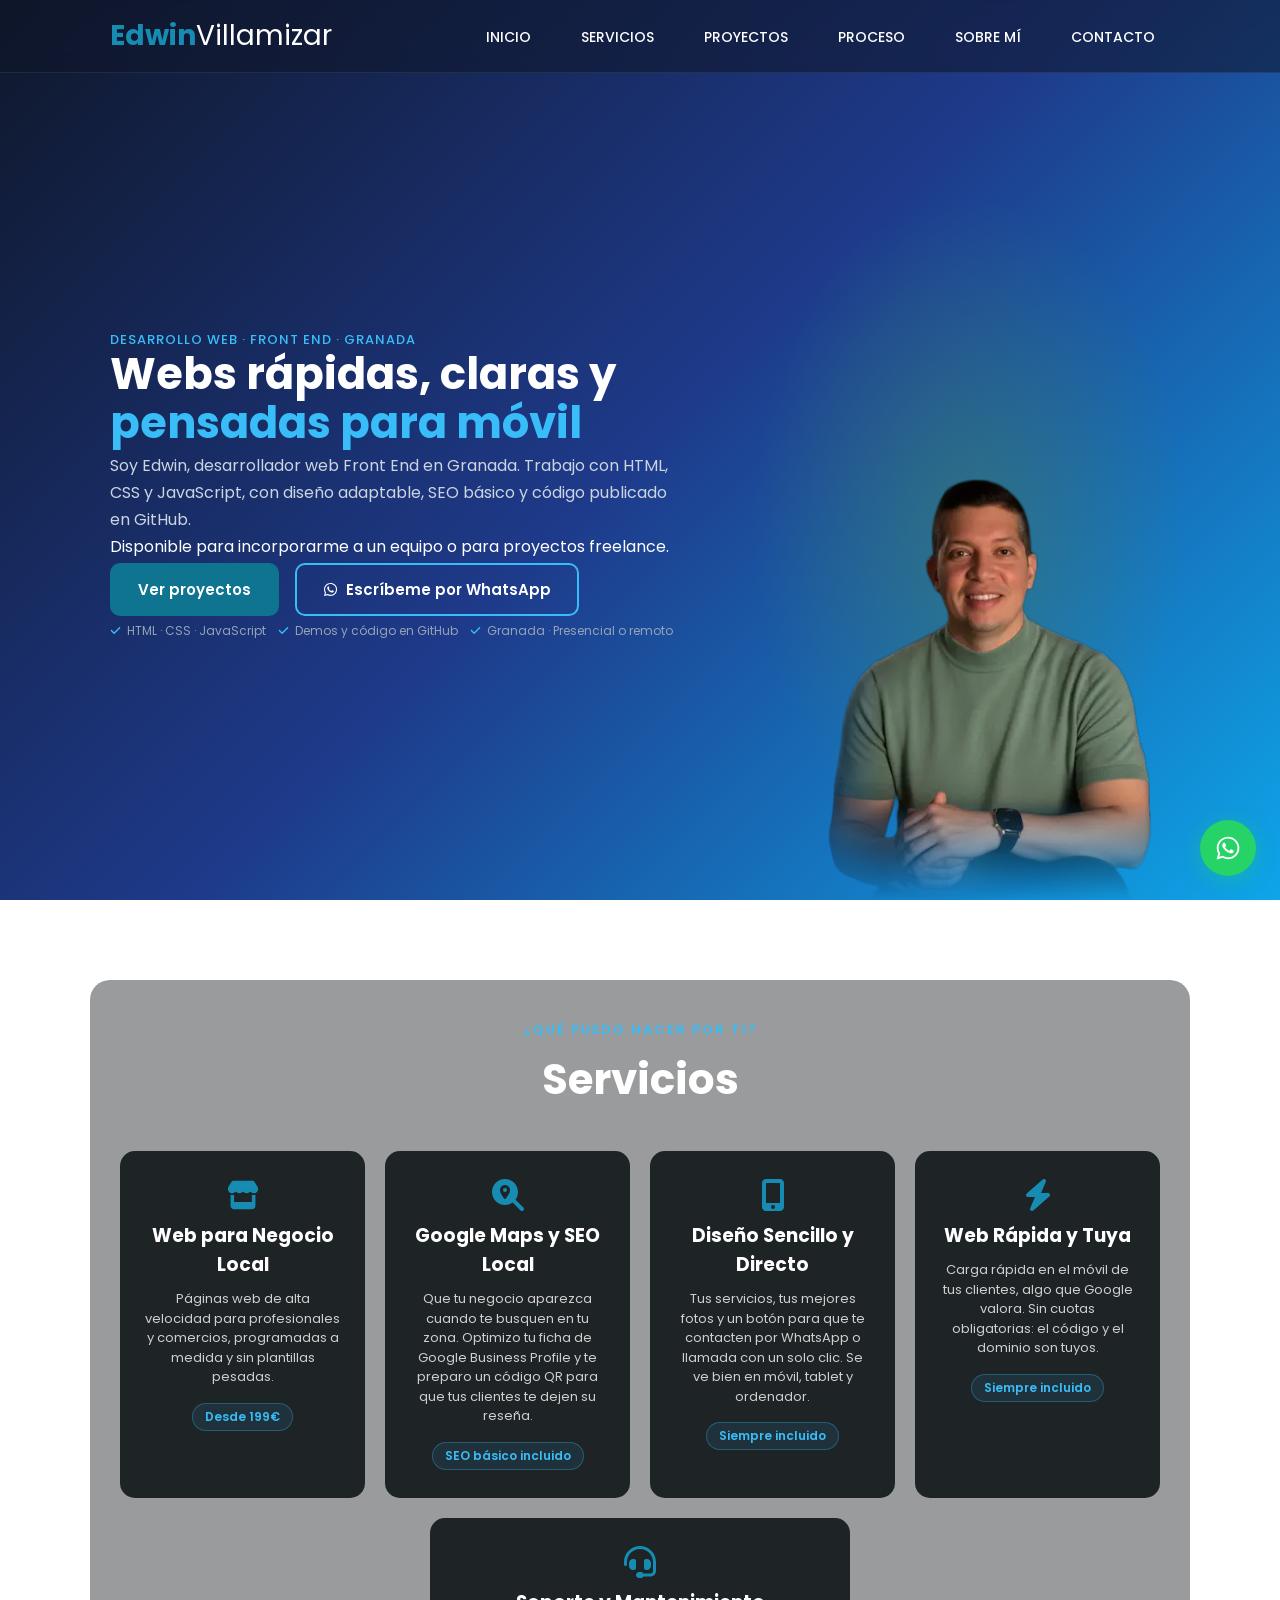
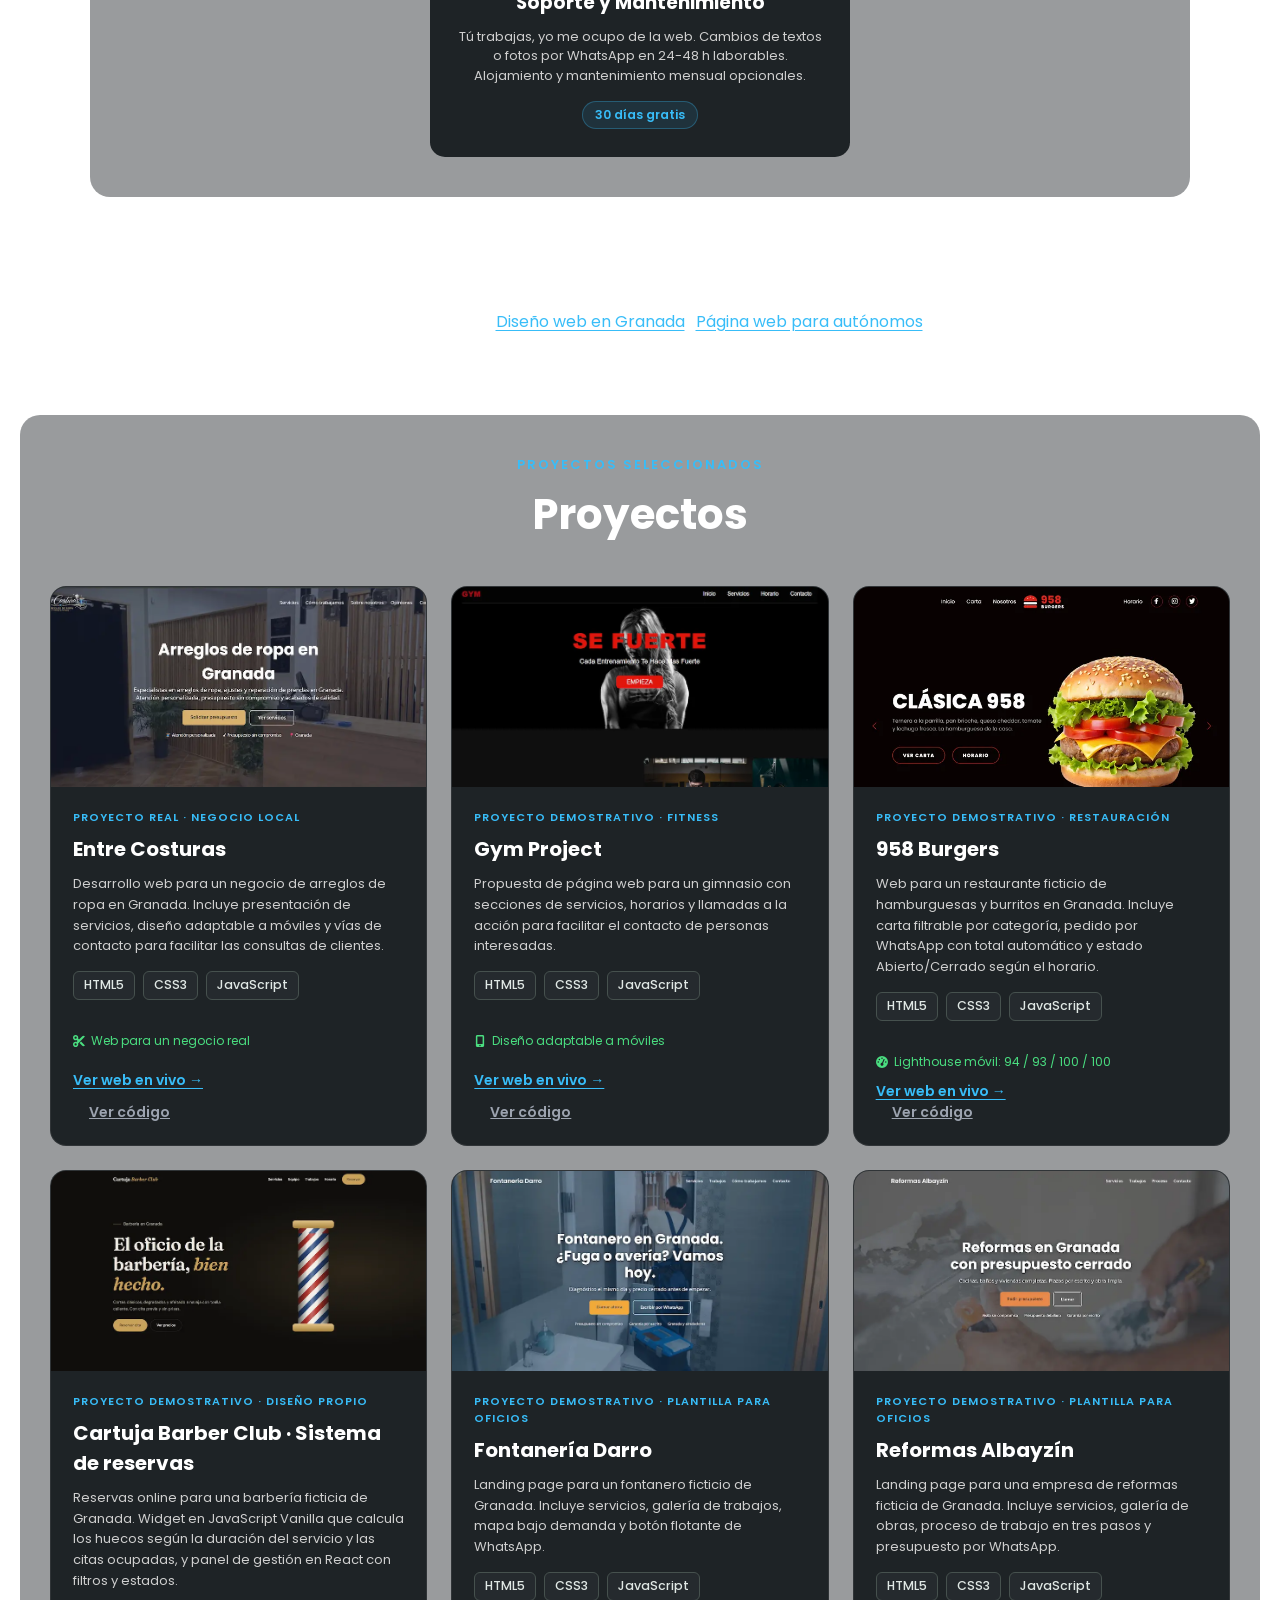
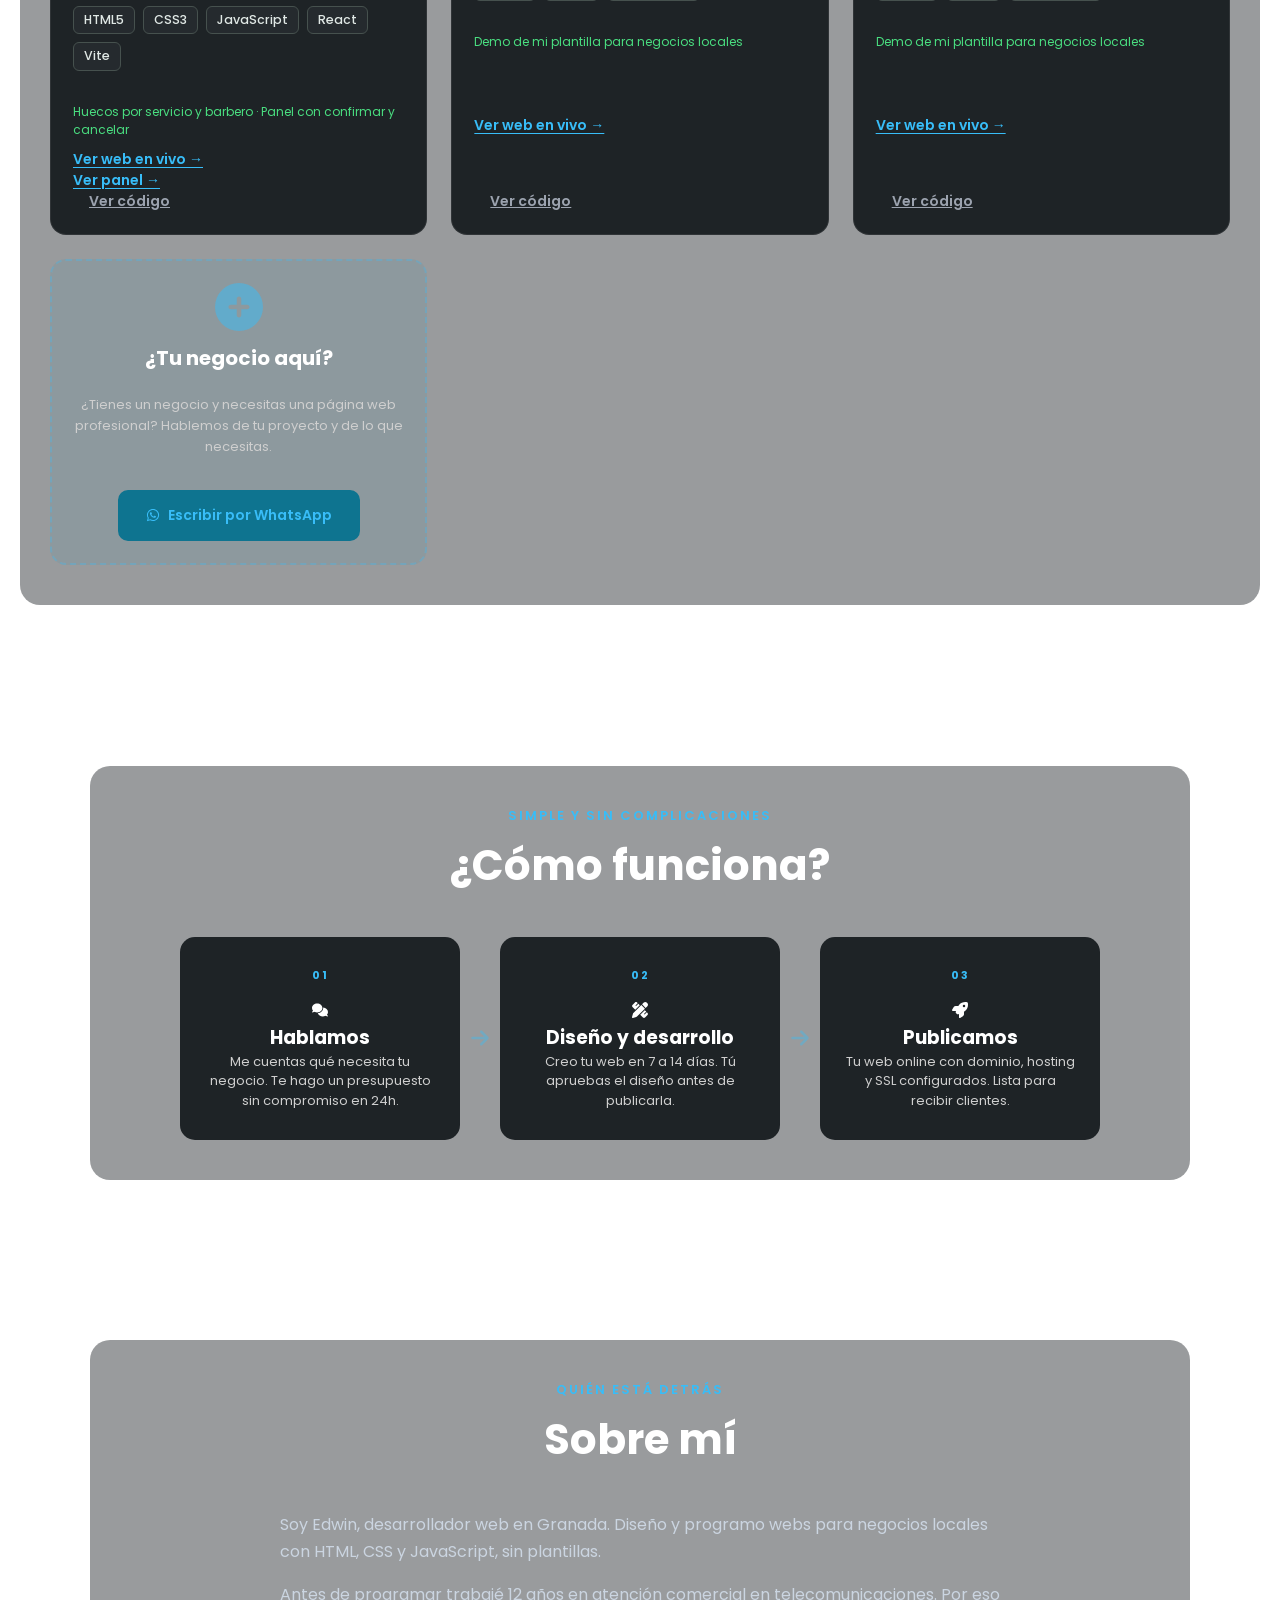
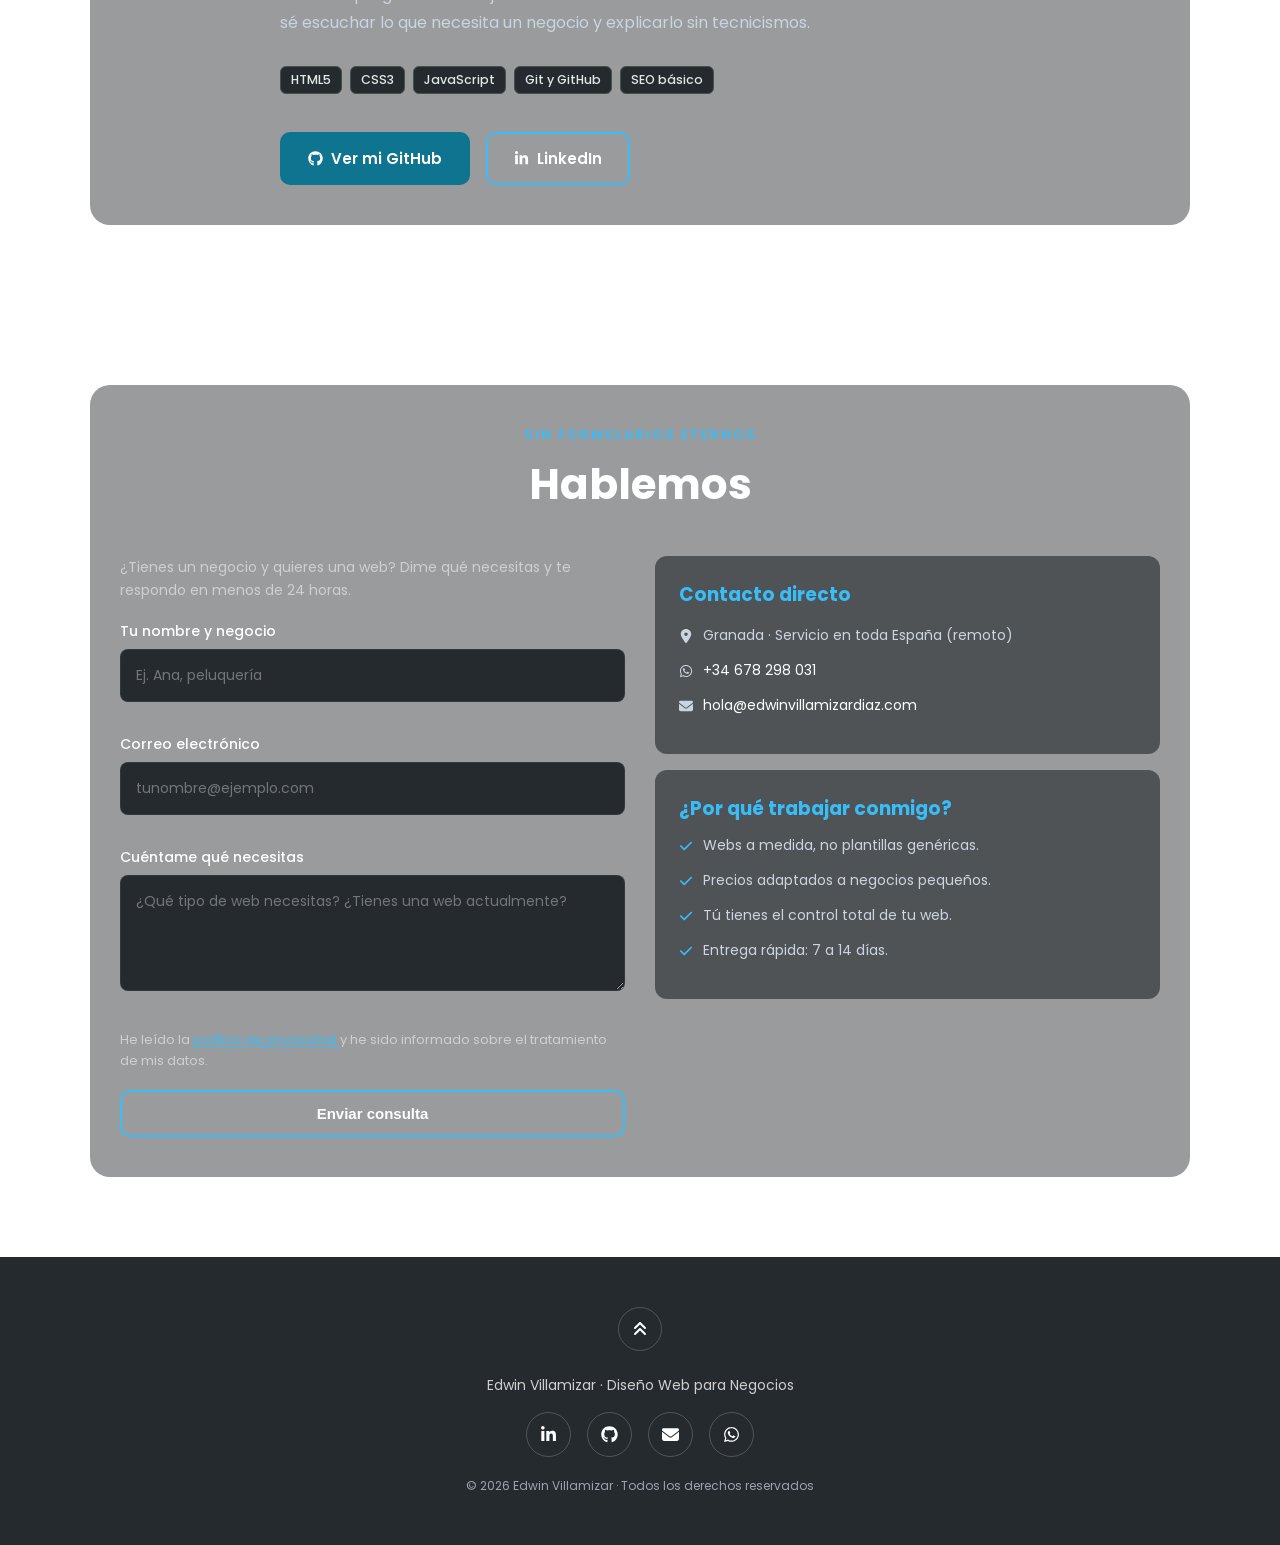
<file: index.html>
<!doctype html>
<html lang="es">
  <head>
    <meta charset="UTF-8" />
    <meta name="viewport" content="width=device-width, initial-scale=1.0" />
    <title>Edwin Villamizar · Desarrollador Web Front End en Granada</title>
    <meta name="description" content="Desarrollo webs con HTML, CSS y JavaScript: rápidas, adaptables a móvil y con SEO básico. Proyectos con demo y código en GitHub. Granada, presencial o remoto.">
    <meta name="author" content="Edwin Villamizar" />
    <meta name="robots" content="index, follow" />
    <meta name="theme-color" content="#0f172a" />

    <link rel="canonical" href="https://edwinvillamizardiaz.com"/>
    <link rel="icon" href="img/favicon.png" type="image/png" />

    <!-- Open Graph (WhatsApp, LinkedIn, Facebook) -->
<meta property="og:type" content="website">
<meta property="og:locale" content="es_ES">
<meta property="og:url" content="https://edwinvillamizardiaz.com/">
<meta property="og:site_name" content="Edwin Villamizar · Desarrollador Web">
<meta property="og:title" content="Edwin Villamizar · Desarrollador Web Front End Junior · Portfolio">
<meta property="og:description" content="HTML, CSS y JavaScript. Webs rápidas, adaptables a móvil y con SEO básico. Proyectos con demo y código en GitHub. Granada.">
<meta property="og:image" content="https://edwinvillamizardiaz.com/img/og-image-reclutadores.jpg">
<meta property="og:image:width" content="1200">
<meta property="og:image:height" content="630">
<meta property="og:image:alt" content="Edwin Villamizar, Desarrollador Web Front End Junior · Portfolio">
  

    <!-- Twitter / X -->
<meta name="twitter:card" content="summary_large_image">
<meta name="twitter:title" content="Edwin Villamizar · Desarrollador Web Front End Junior · Portfolio">
<meta name="twitter:description" content="HTML, CSS y JavaScript. Webs rápidas, adaptables a móvil y con SEO básico. Granada.">
<meta name="twitter:image" content="https://edwinvillamizardiaz.com/img/og-image-reclutadores.jpg">

    <!-- Datos estructurados -->
<script type="application/ld+json">
{
  "@context": "https://schema.org",
  "@graph": [
    {
      "@type": "Person",
      "@id": "https://edwinvillamizardiaz.com/#edwin",
      "name": "Edwin Villamizar",
      "jobTitle": "Desarrollador Web Front End Junior",
      "url": "https://edwinvillamizardiaz.com",
      "image": "https://edwinvillamizardiaz.com/img/Edwin_Villamziar_foto_De_Perfil_sin_fondo.webp",
      "email": "hola@edwinvillamizardiaz.com",
      "knowsAbout": ["HTML5", "CSS3", "JavaScript", "Git", "SEO básico"],
      "address": {
        "@type": "PostalAddress",
        "addressLocality": "Granada",
        "addressRegion": "Andalucía",
        "addressCountry": "ES"
      },
      "sameAs": [
        "https://www.linkedin.com/in/edwinvillamizardiaz",
        "https://github.com/edvillamizar"
      ]
    },
    {
      "@type": "ProfessionalService",
      "name": "Edwin Villamizar · Desarrollo Web",
      "url": "https://edwinvillamizardiaz.com",
      "image": "https://edwinvillamizardiaz.com/img/og-image-reclutadores.jpg",
      "description": "HTML, CSS y JavaScript. Webs rápidas, adaptables a móvil y con SEO básico. Proyectos con demo y código en GitHub. Granada.",
      "priceRange": "Desde 199€",
      "telephone": "+34678298031",
      "email": "hola@edwinvillamizardiaz.com",
      "founder": { "@id": "https://edwinvillamizardiaz.com/#edwin" },
      "address": {
        "@type": "PostalAddress",
        "addressLocality": "Granada",
        "addressRegion": "Andalucía",
        "addressCountry": "ES"
      },
      "areaServed": { "@type": "Country", "name": "España" },
      "sameAs": [
        "https://www.linkedin.com/in/edwinvillamizardiaz",
        "https://github.com/edvillamizar"
      ]
    }
  ]
}
</script>
    <link rel="preload" as="image" href="img/Edwin_Villamziar_foto_De_Perfil_sin_fondo.webp" fetchpriority="high">
    <link rel="preload" href="fonts/poppins-v24-latin-regular.woff2" as="font" type="font/woff2" crossorigin>
<link rel="preload" href="fonts/poppins-v24-latin-500.woff2" as="font" type="font/woff2" crossorigin>
<link rel="preload" href="fonts/poppins-v24-latin-700.woff2" as="font" type="font/woff2" crossorigin>
    <link rel="stylesheet" href="estilo.css">
    <meta name="google-site-verification" content="2dq7oxsZYGjU4wmG5sFeLBuQECYOCY7dC9vOMXoQ13E" />
    <meta name="google-site-verification" content="hZ3oDaYmBZe3R4sdRG6WTuEM0_imf3fTHJn7KRvTs78" />
  </head>
  <body>
    <!-- HEADER -->
    <div class="contenedor-header">
      <header>
        <div class="logo">
          <a href="#inicio">Edwin<span style="color: #fff; font-weight: 300">Villamizar</span></a>
        </div>
        <nav id="nav">
          <ul>
            <li><a href="#inicio">INICIO</a></li>
            <li><a href="#servicios">SERVICIOS</a></li>
            <li><a href="#proyectos">PROYECTOS</a></li>
            <li><a href="#proceso">PROCESO</a></li>
            <li><a href="#sobre-mi">SOBRE MÍ</a></li>
            <li><a href="#contacto">CONTACTO</a></li>
          </ul>
        </nav>
        <button
          class="nav-responsive"
          type="button"
          aria-label="Abrir menú de navegación"
          aria-controls="nav"
          aria-expanded="false"
        >
          <svg class="icon" aria-hidden="true"><use href="img/iconos.svg#bars"/></svg>
        </button>
      </header>
    </div>

    <!-- HERO -->
    <main>
    <section class="hero" id="inicio">
  <div class="hero-content">
    <div class="hero-texto">
      <p class="hero-tag">Desarrollo web · Front End · Granada</p>
      <h1>
        Webs rápidas, claras y
        <span class="highlight">pensadas para móvil</span>
      </h1>
      <p class="hero-text">
        Soy Edwin, desarrollador web Front End en Granada. Trabajo con HTML,
        CSS y JavaScript, con diseño adaptable, SEO básico y código
        publicado en GitHub.
      </p>
        <p class="hero-disponible">Disponible para incorporarme a un equipo o para proyectos freelance.</p>
      <div class="hero-buttons">
  <a href="#proyectos" class="btn-primary">Ver proyectos</a>
  <a
    href="https://wa.me/34678298031?text=Hola%20Edwin%2C%20he%20visto%20tu%20portfolio%20y%20me%20gustar%C3%ADa%20contactar%20contigo"
    target="_blank"
    rel="noopener noreferrer"
    class="btn-secondary"
  >
    <svg class="icon" aria-hidden="true"><use href="img/iconos.svg#whatsapp"/></svg> Escríbeme por WhatsApp
  </a>
</div>
      <div class="hero-badges">
        <span class="badge"
          ><svg class="icon" aria-hidden="true"><use href="img/iconos.svg#check"/></svg> HTML · CSS · JavaScript</span
        >
        <span class="badge"
          ><svg class="icon" aria-hidden="true"><use href="img/iconos.svg#check"/></svg> Demos y código en GitHub</span
        >
        <span class="badge"
          ><svg class="icon" aria-hidden="true"><use href="img/iconos.svg#check"/></svg> Granada · Presencial o remoto</span
        >
      </div>
    </div>
    <!--Foto-->
    <div class="hero-img" aria-hidden="true">
      <img
        src="img/Edwin_Villamziar_foto_De_Perfil_sin_fondo.webp"
        alt=""
        width="515" height="576"
        fetchpriority="high"
        decoding="async">
    </div>
  </div>
</section>

    <!-- SERVICIOS -->
    <section class="skills" id="servicios">
      <div class="contenido-seccion">
        <p class="section-label">¿Qué puedo hacer por ti?</p>
        <h2>Servicios</h2>

        <div class="skills-grid">
          <article class="skill-card">
            <svg class="icon" aria-hidden="true"><use href="img/iconos.svg#store"/></svg>
            <h3>Web para Negocio Local</h3>
            <p>
              Páginas web de alta velocidad para profesionales y comercios,
              programadas a medida y sin plantillas pesadas.
            </p>
            <span class="card-tag">Desde 199€</span>
          </article>

          <article class="skill-card">
            <svg class="icon" aria-hidden="true"><use href="img/iconos.svg#magnifying-glass-location"/></svg>
            <h3>Google Maps y SEO Local</h3>
            <p>
              Que tu negocio aparezca cuando te busquen en tu zona. Optimizo tu
              ficha de Google Business Profile y te preparo un código QR para
              que tus clientes te dejen su reseña.
            </p>
            <span class="card-tag">SEO básico incluido</span>
          </article>

          <article class="skill-card">
            <svg class="icon" aria-hidden="true"><use href="img/iconos.svg#mobile-screen-button"/></svg>
            <h3>Diseño Sencillo y Directo</h3>
            <p>
              Tus servicios, tus mejores fotos y un botón para que te contacten
              por WhatsApp o llamada con un solo clic. Se ve bien en móvil,
              tablet y ordenador.
            </p>
            <span class="card-tag">Siempre incluido</span>
          </article>

          <article class="skill-card">
            <svg class="icon" aria-hidden="true"><use href="img/iconos.svg#bolt"/></svg>
            <h3>Web Rápida y Tuya</h3>
            <p>
              Carga rápida en el móvil de tus clientes, algo que Google valora.
              Sin cuotas obligatorias: el código y el dominio son tuyos.
            </p>
            <span class="card-tag">Siempre incluido</span>
          </article>

          <article class="skill-card">
            <svg class="icon" aria-hidden="true"><use href="img/iconos.svg#headset"/></svg>
            <h3>Soporte y Mantenimiento</h3>
            <p>
              Tú trabajas, yo me ocupo de la web. Cambios de textos o fotos por
              WhatsApp en 24-48 h laborables. Alojamiento y mantenimiento
              mensual opcionales.
            </p>
            <span class="card-tag">30 días gratis</span>
          </article>
        </div>
      </div>
    </section>
    <p class="servicios-enlaces">
  Más información:
  <a href="/diseno-web-granada">Diseño web en Granada</a> ·
  <a href="/pagina-web-para-autonomos">Página web para autónomos</a>
</p>

    <!-- PROYECTOS -->
    <section class="projects" id="proyectos">
      <div class="contenido-seccion">
        <p class="section-label">Proyectos seleccionados</p>
        <h2>Proyectos</h2>

        <div class="projects-container">
          <!-- Proyecto real para un negocio local -->
          <article class="project-card">
            <img
              src="img/entre_costuras.webp"
              alt="Página web de Entre Costuras, negocio de arreglos de ropa en Granada"
              width="926" height="461"
              loading="lazy"
              decoding="async"
            />

            <div class="project-info">
              <span class="project-type"> Proyecto real · Negocio local </span>

              <h3>Entre Costuras</h3>

              <p>
                Desarrollo web para un negocio de arreglos de ropa en Granada.
                Incluye presentación de servicios, diseño adaptable a móviles y
                vías de contacto para facilitar las consultas de clientes.
              </p>

              <div
                class="project-technologies"
                aria-label="Tecnologías utilizadas"
              >
                <span class="technology-tag">HTML5</span>
                <span class="technology-tag">CSS3</span>
                <span class="technology-tag">JavaScript</span>
              </div>

              <div class="project-results">
                <span>
                  <svg class="icon" aria-hidden="true"><use href="img/iconos.svg#scissors"/></svg>
                  Web para un negocio real
                </span>
              </div>

              <a
                href="https://proyecto-entre-costuras.pages.dev/"
                target="_blank"
                rel="noopener noreferrer"
              >
                Ver web en vivo →
              </a>
              <a
                href="https://github.com/edvillamizar/proyecto_entre_costuras"
                target="_blank"
                rel="noopener noreferrer"
                class="enlace-codigo"
                aria-label="Ver código de Entre Costuras en GitHub"
              >
  Ver código
</a>
            </div>
          </article>

          <!-- Proyecto demostrativo del sector fitness -->
          <article class="project-card">
            <img
              src="img/gym-project.webp"
              alt="Diseño de página web demostrativa para un gimnasio"
              width="908" height="451"
              loading="lazy"
              decoding="async"
            />

            <div class="project-info">
              <span class="project-type">
                Proyecto demostrativo · Fitness
              </span>

              <h3>Gym Project</h3>

              <p>
                Propuesta de página web para un gimnasio con secciones de
                servicios, horarios y llamadas a la acción para facilitar el
                contacto de personas interesadas.
              </p>

              <div
                class="project-technologies"
                aria-label="Tecnologías utilizadas"
              >
                <span class="technology-tag">HTML5</span>
                <span class="technology-tag">CSS3</span>
                <span class="technology-tag">JavaScript</span>
              </div>

              <div class="project-results">
                <span>
                  <svg class="icon" aria-hidden="true"><use href="img/iconos.svg#mobile-screen-button"/></svg>
                  Diseño adaptable a móviles
                </span>
              </div>

              <a
                href="https://proyecto-gym.pages.dev/"
                target="_blank"
                rel="noopener noreferrer"
              >
                Ver web en vivo →
              </a>
              <a
  href="https://github.com/edvillamizar/proyecto_gym"
  target="_blank"
  rel="noopener noreferrer"
  class="enlace-codigo"
  aria-label="Ver código de Entre Costuras en GitHub"
>
  Ver código
</a>
            </div>
          </article>

          <!-- Proyecto demostrativo del sector restauración -->
          <article class="project-card">
            <img
              src="img/958-burgers-project.webp"
              alt="Página web demostrativa de 958 Burgers, restaurante de hamburguesas y burritos en Granada"
              width="732" height="364"
              loading="lazy"
              decoding="async"
            />

            <div class="project-info">
              <span class="project-type">
                Proyecto demostrativo · Restauración
              </span>

              <h3>958 Burgers</h3>

              <p>
                Web para un restaurante ficticio de hamburguesas y burritos en
                Granada. Incluye carta filtrable por categoría, pedido por
                WhatsApp con total automático y estado Abierto/Cerrado según el
                horario.
              </p>

              <div
                class="project-technologies"
                aria-label="Tecnologías utilizadas"
              >
                <span class="technology-tag">HTML5</span>
                <span class="technology-tag">CSS3</span>
                <span class="technology-tag">JavaScript</span>
              </div>

              <div class="project-results">
                <span>
                  <svg class="icon" aria-hidden="true"><use href="img/iconos.svg#gauge-high"/></svg>
                  Lighthouse móvil: 94 / 93 / 100 / 100
                </span>
              </div>

              <a
                href="https://proyecto-restaurante.pages.dev/"
                target="_blank"
                rel="noopener noreferrer"
              >
                Ver web en vivo →
              </a>
              <a
  href="https://github.com/edvillamizar/proyecto_restaurante"
  target="_blank"
  rel="noopener noreferrer"
  class="enlace-codigo"
  aria-label="Ver código de Entre Costuras en GitHub"
>
  Ver código
</a>
            </div>
          </article>

         <!-- Proyecto demostrativo · Diseño propio -->
<article class="project-card">
  <img
    src="img/demo_barberia.webp"
    alt="Web de una barbería en Granada con tema oscuro, carta de precios y formulario de reserva con huecos horarios"
    width="926" height="461"
    loading="lazy"
    decoding="async"
  />

  <div class="project-info">
    <span class="project-type"> Proyecto demostrativo · Diseño propio </span>

    <h3>Cartuja Barber Club · Sistema de reservas</h3>

    <p>
      Reservas online para una barbería ficticia de Granada. Widget en
      JavaScript Vanilla que calcula los huecos según la duración del servicio
      y las citas ocupadas, y panel de gestión en React con filtros y estados.
    </p>

    <div class="project-technologies" aria-label="Tecnologías utilizadas">
      <span class="technology-tag">HTML5</span>
      <span class="technology-tag">CSS3</span>
      <span class="technology-tag">JavaScript</span>
      <span class="technology-tag">React</span>
      <span class="technology-tag">Vite</span>
    </div>

    <div class="project-results">
      <span>Huecos por servicio y barbero · Panel con confirmar y cancelar</span>
    </div>

    <a href="https://demo-barberia-dek.pages.dev/" target="_blank" rel="noopener noreferrer">
      Ver web en vivo →
    </a>
    <a href="https://demo-barberia-dek.pages.dev/panel/" target="_blank" rel="noopener noreferrer">
      Ver panel →
    </a>
    <a
      href="https://github.com/edvillamizar/demo_barberia"
      target="_blank"
      rel="noopener noreferrer"
      class="enlace-codigo"
      aria-label="Ver código de Cartuja Barber Club en GitHub"
    >
      Ver código
    </a>
  </div>
</article>

          <!-- Proyecto demostrativo · Plantilla para oficios -->
          <article class="project-card">
            <img
              src="img/demo_fontaneria.webp"
              alt="Landing de un fontanero en Granada con servicios, galería de trabajos y botón de WhatsApp"
              width="926" height="463"
              loading="lazy"
              decoding="async"
            />

            <div class="project-info">
              <span class="project-type"> Proyecto demostrativo · Plantilla para oficios </span>

              <h3>Fontanería Darro</h3>
              
              <p>
                Landing page para un fontanero ficticio de Granada. Incluye
                servicios, galería de trabajos, mapa bajo demanda y botón
                flotante de WhatsApp.
              </p>

              <div
                class="project-technologies"
                aria-label="Tecnologías utilizadas"
              >
                <span class="technology-tag">HTML5</span>
                <span class="technology-tag">CSS3</span>
                <span class="technology-tag">JavaScript</span>
              </div>

              <div class="project-results">
                <span>Demo de mi plantilla para negocios locales</span>
              </div>

              <a
                href="https://demo-fontanero.pages.dev/"
                target="_blank"
                rel="noopener noreferrer"
              >
                Ver web en vivo →
              </a>
              <a
                href="https://github.com/edvillamizar/demo_fontanero"
                target="_blank"
                rel="noopener noreferrer"
                class="enlace-codigo"
                aria-label="Ver código de Fontanería Darro en GitHub"
              >
                Ver código
              </a>
            </div>
          </article>

<!-- Proyecto demostrativo · Plantilla para oficios -->
          <article class="project-card">
            <img
              src="img/demo_reformas.webp"
              alt="Landing de una empresa de reformas en Granada con servicios, galería de obras y proceso en tres pasos"
              width="926" height="463"
              loading="lazy"
              decoding="async"
            />

            <div class="project-info">
              <span class="project-type"> Proyecto demostrativo · Plantilla para oficios </span>

              <h3>Reformas Albayzín</h3>

              <p>
                Landing page para una empresa de reformas ficticia de Granada.
                Incluye servicios, galería de obras, proceso de trabajo en tres
                pasos y presupuesto por WhatsApp.
              </p>

              <div
                class="project-technologies"
                aria-label="Tecnologías utilizadas"
              >
                <span class="technology-tag">HTML5</span>
                <span class="technology-tag">CSS3</span>
                <span class="technology-tag">JavaScript</span>
              </div>

              <div class="project-results">
                <span>Demo de mi plantilla para negocios locales</span>
              </div>

              <a
                href="https://demo-albanil.pages.dev/"
                target="_blank"
                rel="noopener noreferrer"
              >
                Ver web en vivo →
              </a>
              <a
                href="https://github.com/edvillamizar/demo_albanil"
                target="_blank"
                rel="noopener noreferrer"
                class="enlace-codigo"
                aria-label="Ver código de Reformas Albayzín en GitHub"
              >
                Ver código
              </a>
            </div>
          </article>

          
          <!-- Llamada a la acción para nuevos clientes -->
          <article class="project-card project-card--cta">
            <div class="project-info project-info--cta">
              <svg class="icon cta-icon" aria-hidden="true"><use href="img/iconos.svg#circle-plus"/></svg>

              <h3>¿Tu negocio aquí?</h3>

              <p>
                ¿Tienes un negocio y necesitas una página web profesional?
                Hablemos de tu proyecto y de lo que necesitas.
              </p>

              <a
                href="https://wa.me/34678298031?text=Hola%20Edwin%2C%20me%20interesa%20una%20web%20para%20mi%20negocio"
                target="_blank"
                rel="noopener noreferrer"
                class="btn-primary"
                style="margin-top: 20px; display: inline-flex"
              >
                <svg class="icon" aria-hidden="true"><use href="img/iconos.svg#whatsapp"/></svg>
                Escribir por WhatsApp
              </a>
            </div>
          </article>
        </div>
      </div>
    </section>

    <!-- PROCESO -->
    <section class="skills" id="proceso">
      <div class="contenido-seccion">
        <p class="section-label">Simple y sin complicaciones</p>
        <h2>¿Cómo funciona?</h2>
        <div class="proceso-grid">
          <div class="paso">
            <div class="paso-numero">01</div>
            <svg class="icon" aria-hidden="true"><use href="img/iconos.svg#comments"/></svg>
            <h3>Hablamos</h3>
            <p>
              Me cuentas qué necesita tu negocio. Te hago un presupuesto sin
              compromiso en 24h.
            </p>
          </div>

          <div class="paso-conector">
            <svg class="icon" aria-hidden="true"><use href="img/iconos.svg#arrow-right"/></svg>
          </div>

          <div class="paso">
            <div class="paso-numero">02</div>
            <svg class="icon" aria-hidden="true"><use href="img/iconos.svg#pen-ruler"/></svg>
            <h3>Diseño y desarrollo</h3>
            <p>
              Creo tu web en 7 a 14 días. Tú apruebas el diseño antes de
              publicarla.
            </p>
          </div>

          <div class="paso-conector">
            <svg class="icon" aria-hidden="true"><use href="img/iconos.svg#arrow-right"/></svg>
          </div>

          <div class="paso">
            <div class="paso-numero">03</div>
            <svg class="icon" aria-hidden="true"><use href="img/iconos.svg#rocket"/></svg>
            <h3>Publicamos</h3>
            <p>
              Tu web online con dominio, hosting y SSL configurados. Lista para
              recibir clientes.
            </p>
          </div>
        </div>
      </div>
    </section>

    <!-- SOBRE MÍ -->
    <section class="sobre-mi" id="sobre-mi">
      <div class="contenido-seccion">
        <p class="section-label">Quién está detrás</p>
        <h2>Sobre mí</h2>

        <div class="sobre-mi-contenido">
          <p>
            Soy Edwin, desarrollador web en Granada. Diseño y programo webs para
            negocios locales con HTML, CSS y JavaScript, sin plantillas.
          </p>
          <p>
            Antes de programar trabajé 12 años en atención comercial en
            telecomunicaciones. Por eso sé escuchar lo que necesita un negocio y
            explicarlo sin tecnicismos.
          </p>

          <div class="project-technologies" aria-label="Tecnologías">
            <span class="technology-tag">HTML5</span>
            <span class="technology-tag">CSS3</span>
            <span class="technology-tag">JavaScript</span>
            <span class="technology-tag">Git y GitHub</span>
            <span class="technology-tag">SEO básico</span>
          </div>

          <div class="hero-buttons">
            <a
              href="https://github.com/edvillamizar"
              target="_blank"
              rel="noopener noreferrer"
              class="btn-primary"
            >
              <svg class="icon" aria-hidden="true"><use href="img/iconos.svg#github"/></svg> Ver mi
              GitHub
            </a>
            <a
              href="https://www.linkedin.com/in/edwinvillamizardiaz"
              target="_blank"
              rel="noopener noreferrer"
              class="btn-secondary"
            >
              <svg class="icon" aria-hidden="true"><use href="img/iconos.svg#linkedin-in"/></svg>
              LinkedIn
            </a>
          </div>
        </div>
      </div>
    </section>

    <!-- CONTACTO -->
    <section id="contacto" class="contacto">
      <div class="contenido-seccion">
        <p class="section-label">Sin formularios eternos</p>
        <h2>Hablemos</h2>
        <div class="contact-grid">
          <form
            class="contact-form"
            action="https://formspree.io/f/mvzndqde"
            method="POST"
          >
            <p class="form-description">
              ¿Tienes un negocio y quieres una web? Dime qué necesitas y te
              respondo en menos de 24 horas.
            </p>

            <div class="form-group">
              <label for="nombre">Tu nombre y negocio</label>
              <input
                type="text"
                id="nombre"
                name="nombre"
                placeholder="Ej. Ana, peluquería"
                autocomplete="name"
                required
              />
            </div>

            <div class="form-group">
              <label for="email">Correo electrónico</label>
              <input
                type="email"
                id="email"
                name="email"
                placeholder="tunombre@ejemplo.com"
                autocomplete="email"
                required
              />
            </div>

            <div class="form-group">
              <label for="mensaje">Cuéntame qué necesitas</label>
              <textarea
                id="mensaje"
                name="mensaje"
                placeholder="¿Qué tipo de web necesitas? ¿Tienes una web actualmente?"
                rows="4"
                required
              ></textarea>
            </div>

            <p class="privacy-notice">
              He leído la
              <a href="privacidad.html"> política de privacidad </a>
              y he sido informado sobre el tratamiento de mis datos.
            </p>

            <button type="submit">
              Enviar consulta
              <span class="overlay" aria-hidden="true"></span>
            </button>
          </form>

          <div class="contact-info">
            <div class="info-card">
              <h3 style="margin-bottom: 16px; color: #38bdf8">
                Contacto directo
              </h3>
              <ul>
                <li>
                  <svg class="icon" aria-hidden="true"><use href="img/iconos.svg#location-dot"/></svg> Granada · Servicio en
                  toda España (remoto)
                </li>
                <li>
                  <svg class="icon" aria-hidden="true"><use href="img/iconos.svg#whatsapp"/></svg>
                  <a
                    href="https://wa.me/34678298031"
                    target="_blank"
                    rel="noopener noreferrer"
                    style="color: #fff; text-decoration: none"
                    >+34 678 298 031</a
                  >
                </li>
                <li>
                  <svg class="icon" aria-hidden="true"><use href="img/iconos.svg#envelope"/></svg>
                  <a
                    href="mailto:hola@edwinvillamizardiaz.com"
                    style="color: #fff; text-decoration: none"
                    >hola@edwinvillamizardiaz.com</a
                  >
                </li>
              </ul>
            </div>

            <div class="info-card" style="margin-top: 16px">
              <h3 style="margin-bottom: 12px; color: #38bdf8">
                ¿Por qué trabajar conmigo?
              </h3>
              <ul>
                <li>
                       <svg class="icon" aria-hidden="true" style="color: #38bdf8"><use href="img/iconos.svg#check"/></svg> Webs
                  a medida, no plantillas genéricas.
                </li>
                <li>
                       <svg class="icon" aria-hidden="true" style="color: #38bdf8"><use href="img/iconos.svg#check"/></svg>
                  Precios adaptados a negocios pequeños.
                </li>
                <li>
                       <svg class="icon" aria-hidden="true" style="color: #38bdf8"><use href="img/iconos.svg#check"/></svg> Tú
                  tienes el control total de tu web.
                </li>
                <li>
                       <svg class="icon" aria-hidden="true" style="color: #38bdf8"><use href="img/iconos.svg#check"/></svg>
                  Entrega rápida: 7 a 14 días.
                </li>
              </ul>
            </div>
          </div>
        </div>
      </div>
    </section>
  </main>

    <!-- FOOTER -->
    <footer>
      <a href="#inicio" class="arriba" aria-label="Volver arriba">
        <svg class="icon" aria-hidden="true"><use href="img/iconos.svg#angles-up"/></svg>
      </a>
      <p style="margin-bottom: 16px; color: #cfcfcf; font-size: 14px">
        Edwin Villamizar · Diseño Web para Negocios
      </p>
      <div class="redes">
        <a
          href="https://www.linkedin.com/in/edwinvillamizardiaz"
          target="_blank"
          rel="noopener noreferrer"
          title="LinkedIn"
          aria-label="Linkedin"
        >
          <svg class="icon" aria-hidden="true"><use href="img/iconos.svg#linkedin-in"/></svg>
        </a>
        <a
          href="https://github.com/edvillamizar"
          target="_blank"
          rel="noopener noreferrer"
          title="GitHub"
          aria-label="Github"
        >
          <svg class="icon" aria-hidden="true"><use href="img/iconos.svg#github"/></svg>
        </a>
        <a href="mailto:hola@edwinvillamizardiaz.com" 
          title="Email"
          aria-label="Email"
        >
          <svg class="icon" aria-hidden="true"><use href="img/iconos.svg#envelope"/></svg>
        </a>
        <a href="https://wa.me/34678298031" 
          target="_blank" 
          rel="noopener noreferrer"
          title="WhatsApp"
          aria-label="WhatsApp"
        >
          <svg class="icon" aria-hidden="true"><use href="img/iconos.svg#whatsapp"/></svg>
        </a>
      </div>
      <p style="margin-top: 20px; color: #9ca3af; font-size: 12px">
        © 2026 Edwin Villamizar · Todos los derechos reservados
      </p>
    </footer>

    <!-- WhatsApp flotante -->
    <a
      href="https://wa.me/34678298031?text=Hola%20Edwin%2C%20quiero%20información%20sobre%20una%20página%20web"
      class="whatsapp-float"
      target="_blank"
      rel="noopener noreferrer"
      aria-label="WhatsApp"
      title="Escríbeme por WhatsApp"
    >
      <svg class="icon" aria-hidden="true"><use href="img/iconos.svg#whatsapp"/></svg>
    </a>

    <script>
      const nav = document.getElementById("nav");
      const botonMenu = document.querySelector(".nav-responsive");

      function mostrarOcultarMenu() {
        if (!nav || !botonMenu) return;

        const menuAbierto = nav.classList.toggle("responsive");

        botonMenu.setAttribute("aria-expanded", String(menuAbierto));
        botonMenu.setAttribute(
          "aria-label",
          menuAbierto
            ? "Cerrar menú de navegación"
            : "Abrir menú de navegación",
        );
      }

      function cerrarMenu() {
        if (!nav || !botonMenu) return;

        nav.classList.remove("responsive");
        botonMenu.setAttribute("aria-expanded", "false");
        botonMenu.setAttribute("aria-label", "Abrir menú de navegación");
      }

      // Abrir o cerrar al pulsar el botón
      botonMenu?.addEventListener("click", mostrarOcultarMenu);

      // Cerrar al hacer clic fuera del menú y del botón
      document.addEventListener("click", (evento) => {
        if (!nav || !botonMenu) return;

        const objetivo = evento.target;

        if (
          objetivo instanceof Node &&
          !nav.contains(objetivo) &&
          !botonMenu.contains(objetivo)
        ) {
          cerrarMenu();
        }
      });

      // Cerrar al seleccionar un enlace
      nav?.querySelectorAll("a").forEach((enlace) => {
        enlace.addEventListener("click", cerrarMenu);
      });

      // Cerrar al pulsar Escape
      document.addEventListener("keydown", (evento) => {
        if (evento.key === "Escape") {
          cerrarMenu();
          botonMenu?.focus();
        }
      });
    </script>
  </body>
</html>
</file>
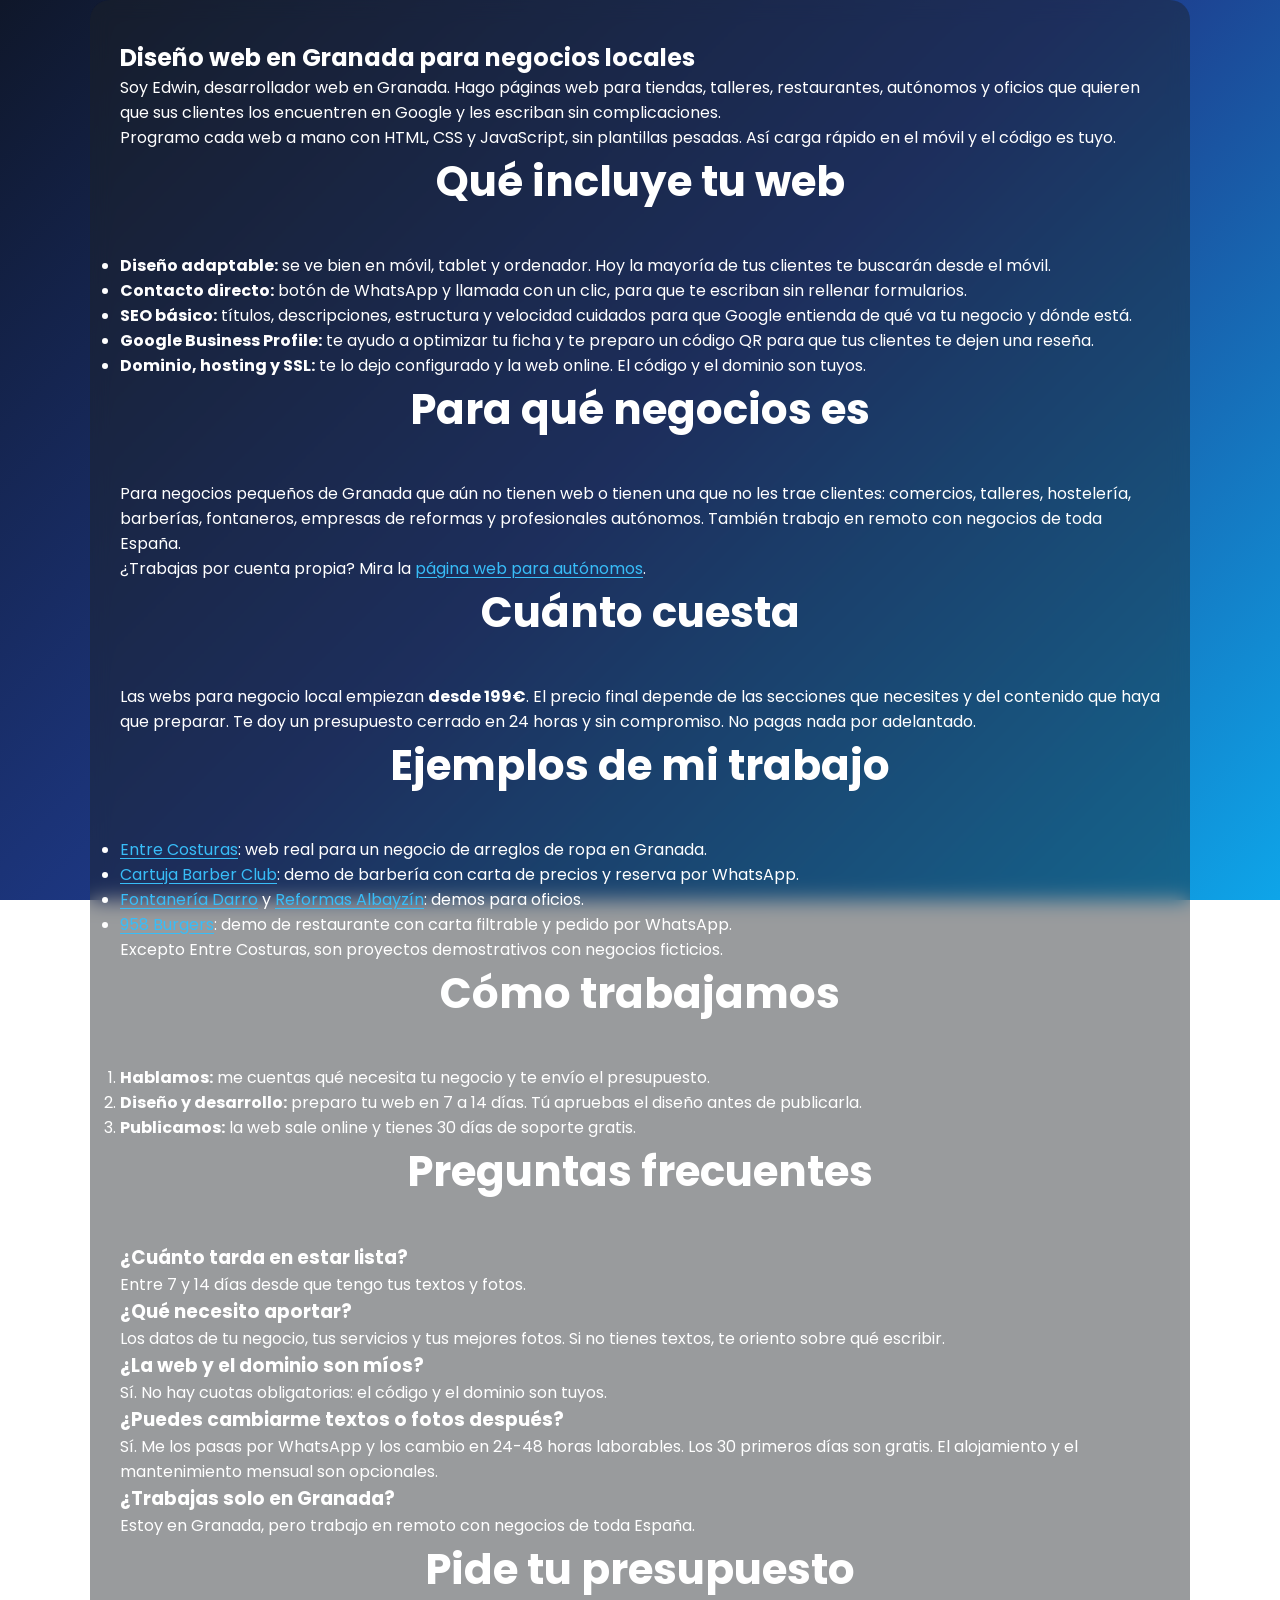
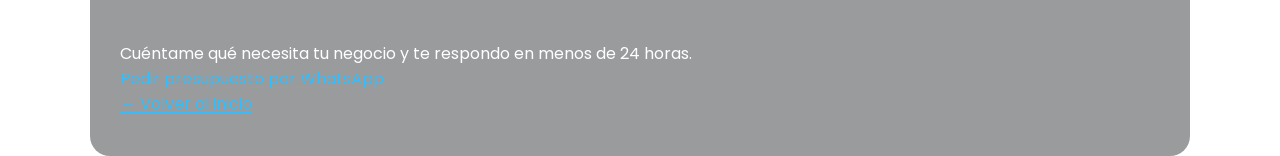
<file: diseno-web-granada.html>
<!DOCTYPE html>
<html lang="es">
<head>
  <meta charset="UTF-8">
  <meta name="viewport" content="width=device-width, initial-scale=1.0">

  <title>Diseño Web en Granada para Negocios | Edwin Villamizar</title>
<meta name="description" content="Diseño web en Granada para negocios locales: adaptable a móvil, SEO local y entrega en 7–14 días. Desde 199€. Presupuesto sin compromiso.">
<link rel="canonical" href="https://edwinvillamizardiaz.com/diseno-web-granada">
<meta property="og:url" content="https://edwinvillamizardiaz.com/diseno-web-granada">
<meta property="og:title" content="Diseño Web en Granada para Negocios">
<meta property="og:image" content="https://edwinvillamizardiaz.com/img/og-image-reclutadores.jpg">
<meta property="og:image:width" content="1200">
<meta property="og:image:height" content="630">
<meta name="twitter:card" content="summary_large_image">
<meta name="twitter:image" content="https://edwinvillamizardiaz.com/img/og-image-reclutadores.jpg">

  <link rel="stylesheet" href="estilo.css">
</head>

<body>
  <main class="contenido-seccion">
  <section aria-labelledby="titulo-pagina">
    <h1 id="titulo-pagina">Diseño web en Granada para negocios locales</h1>
  <p>Soy Edwin, desarrollador web en Granada. Hago páginas web para tiendas, talleres, restaurantes, autónomos y oficios que quieren que sus clientes los encuentren en Google y les escriban sin complicaciones.</p>
  <p>Programo cada web a mano con HTML, CSS y JavaScript, sin plantillas pesadas. Así carga rápido en el móvil y el código es tuyo.</p>

  <h2>Qué incluye tu web</h2>
  <ul>
    <li><strong>Diseño adaptable:</strong> se ve bien en móvil, tablet y ordenador. Hoy la mayoría de tus clientes te buscarán desde el móvil.</li>
    <li><strong>Contacto directo:</strong> botón de WhatsApp y llamada con un clic, para que te escriban sin rellenar formularios.</li>
    <li><strong>SEO básico:</strong> títulos, descripciones, estructura y velocidad cuidados para que Google entienda de qué va tu negocio y dónde está.</li>
    <li><strong>Google Business Profile:</strong> te ayudo a optimizar tu ficha y te preparo un código QR para que tus clientes te dejen una reseña.</li>
    <li><strong>Dominio, hosting y SSL:</strong> te lo dejo configurado y la web online. El código y el dominio son tuyos.</li>
  </ul>

  <h2>Para qué negocios es</h2>
  <p>Para negocios pequeños de Granada que aún no tienen web o tienen una que no les trae clientes: comercios, talleres, hostelería, barberías, fontaneros, empresas de reformas y profesionales autónomos. También trabajo en remoto con negocios de toda España.</p>
  <p>¿Trabajas por cuenta propia? Mira la <a href="/pagina-web-para-autonomos">página web para autónomos</a>.</p>
  <h2>Cuánto cuesta</h2>
  <p>Las webs para negocio local empiezan <strong>desde 199€</strong>. El precio final depende de las secciones que necesites y del contenido que haya que preparar. Te doy un presupuesto cerrado en 24 horas y sin compromiso. No pagas nada por adelantado.</p>

  <h2>Ejemplos de mi trabajo</h2>
  <ul>
    <li><a href="https://proyecto-entre-costuras.pages.dev/">Entre Costuras</a>: web real para un negocio de arreglos de ropa en Granada.</li>
    <li><a href="https://demo-barberia-dek.pages.dev/">Cartuja Barber Club</a>: demo de barbería con carta de precios y reserva por WhatsApp.</li>
    <li><a href="https://demo-fontanero.pages.dev/">Fontanería Darro</a> y <a href="https://demo-albanil.pages.dev/">Reformas Albayzín</a>: demos para oficios.</li>
    <li><a href="https://proyecto-restaurante.pages.dev/">958 Burgers</a>: demo de restaurante con carta filtrable y pedido por WhatsApp.</li>
  </ul>
  <p>Excepto Entre Costuras, son proyectos demostrativos con negocios ficticios.</p>

  <h2>Cómo trabajamos</h2>
  <ol>
    <li><strong>Hablamos:</strong> me cuentas qué necesita tu negocio y te envío el presupuesto.</li>
    <li><strong>Diseño y desarrollo:</strong> preparo tu web en 7 a 14 días. Tú apruebas el diseño antes de publicarla.</li>
    <li><strong>Publicamos:</strong> la web sale online y tienes 30 días de soporte gratis.</li>
  </ol>

  <h2>Preguntas frecuentes</h2>
  <h3>¿Cuánto tarda en estar lista?</h3>
  <p>Entre 7 y 14 días desde que tengo tus textos y fotos.</p>
  <h3>¿Qué necesito aportar?</h3>
  <p>Los datos de tu negocio, tus servicios y tus mejores fotos. Si no tienes textos, te oriento sobre qué escribir.</p>
  <h3>¿La web y el dominio son míos?</h3>
  <p>Sí. No hay cuotas obligatorias: el código y el dominio son tuyos.</p>
  <h3>¿Puedes cambiarme textos o fotos después?</h3>
  <p>Sí. Me los pasas por WhatsApp y los cambio en 24-48 horas laborables. Los 30 primeros días son gratis. El alojamiento y el mantenimiento mensual son opcionales.</p>
  <h3>¿Trabajas solo en Granada?</h3>
  <p>Estoy en Granada, pero trabajo en remoto con negocios de toda España.</p>

  <h2>Pide tu presupuesto</h2>
  <p>Cuéntame qué necesita tu negocio y te respondo en menos de 24 horas.</p>
  <a href="https://wa.me/34678298031?text=Hola%20Edwin%2C%20quiero%20informaci%C3%B3n%20sobre%20una%20p%C3%A1gina%20web">Pedir presupuesto por WhatsApp</a>
  <p><a href="/">← Volver al inicio</a></p>
</main>
</body>
</html>
</file>
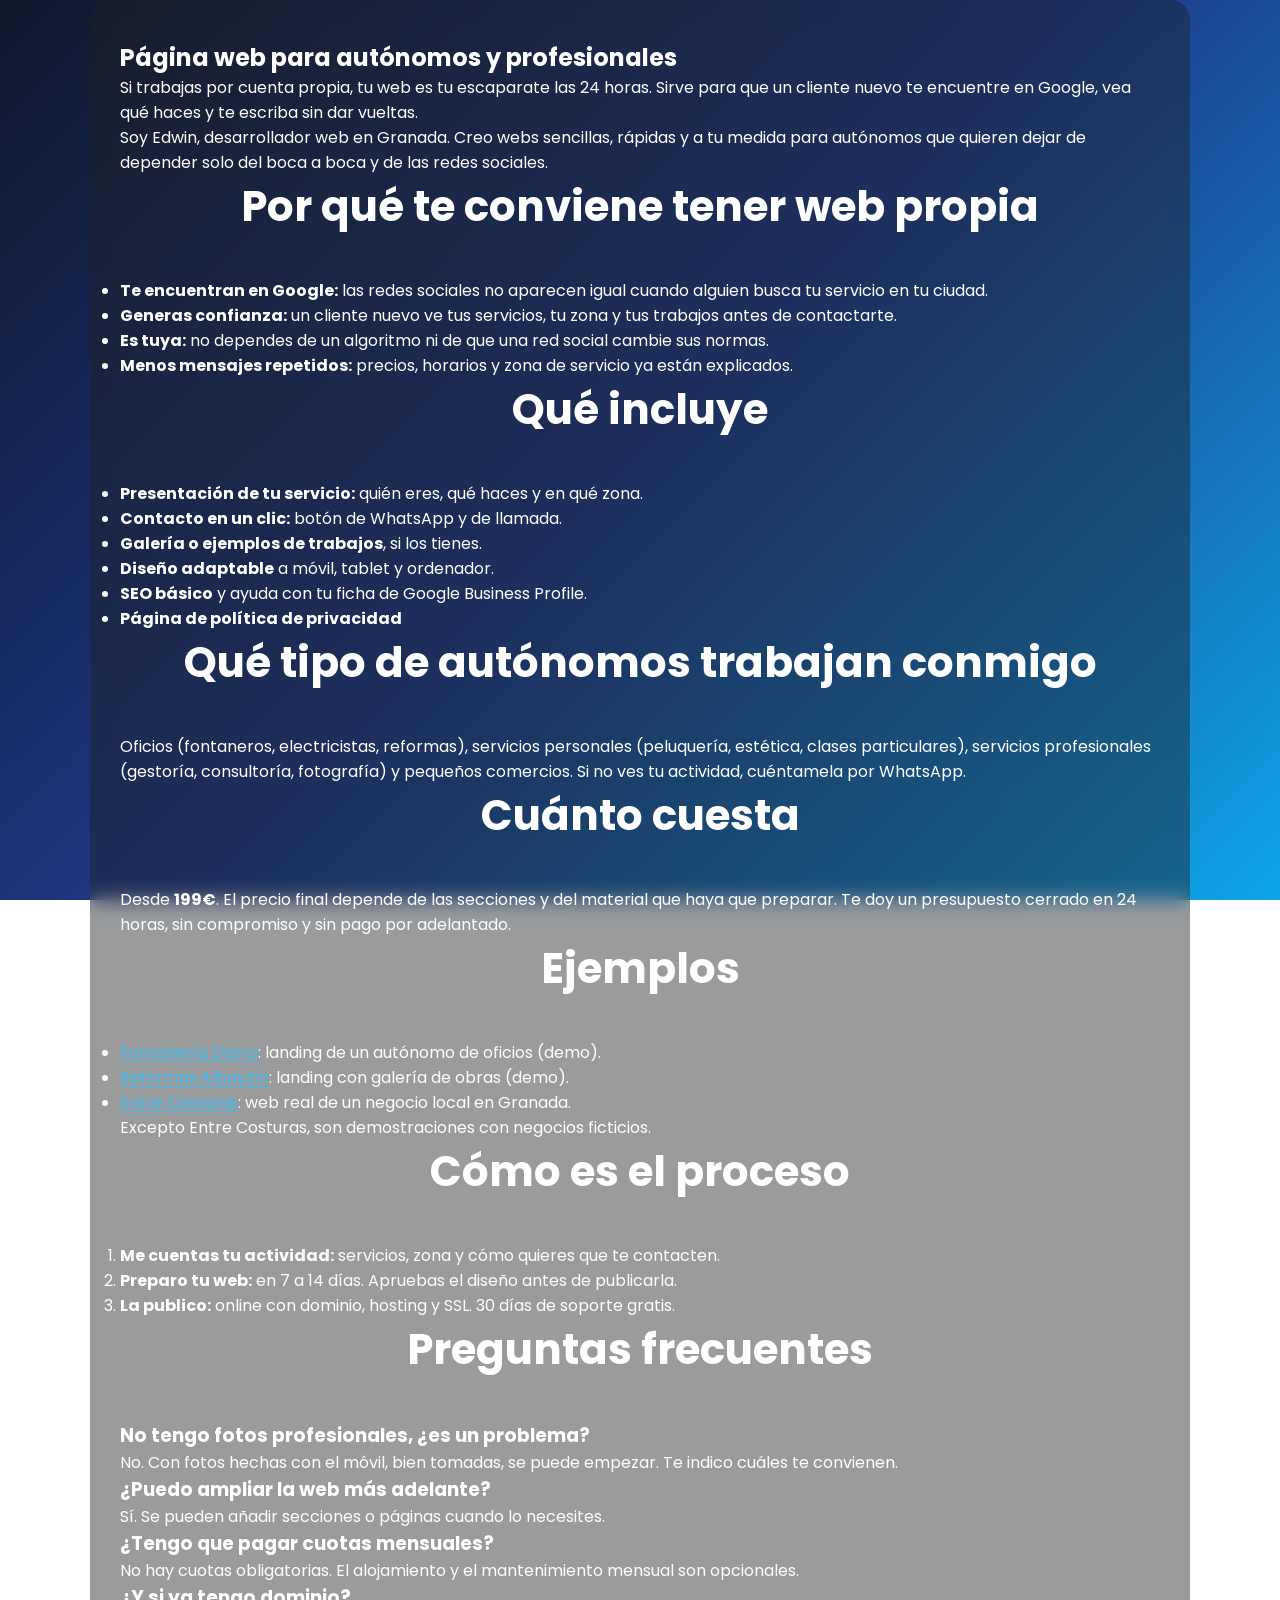
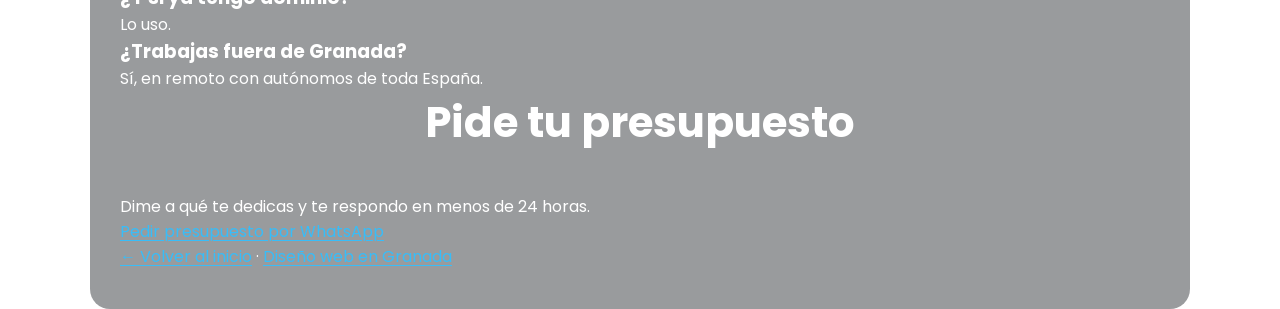
<file: pagina-web-para-autonomos.html>
<!DOCTYPE html>
<html lang="es">
<head>
  <meta charset="UTF-8">
  <meta name="viewport" content="width=device-width, initial-scale=1.0">

  <title>Página Web para Autónomos desde 199€ | Edwin Villamizar</title>
<meta name="description" content="Página web para autónomos y profesionales en Granada y toda España: tus servicios, contacto por WhatsApp y SEO básico. Desde 199€, entrega en 7–14 días.">
<link rel="canonical" href="https://edwinvillamizardiaz.com/pagina-web-para-autonomos">
<meta property="og:url" content="https://edwinvillamizardiaz.com/pagina-web-para-autonomos">
<meta property="og:title" content="Página Web para Autónomos desde 199€">
<meta property="og:image" content="https://edwinvillamizardiaz.com/img/og-image-reclutadores.jpg">
<meta property="og:image:width" content="1200">
<meta property="og:image:height" content="630">
<meta name="twitter:card" content="summary_large_image">
<meta name="twitter:image" content="https://edwinvillamizardiaz.com/img/og-image-reclutadores.jpg">

  <link rel="stylesheet" href="estilo.css">
</head>

<body>
  <main class="contenido-seccion">
  <section aria-labelledby="titulo-pagina">
    <h1 id="titulo-pagina">Página web para autónomos y profesionales</h1>
  <p>Si trabajas por cuenta propia, tu web es tu escaparate las 24 horas. Sirve para que un cliente nuevo te encuentre en Google, vea qué haces y te escriba sin dar vueltas.</p>
  <p>Soy Edwin, desarrollador web en Granada. Creo webs sencillas, rápidas y a tu medida para autónomos que quieren dejar de depender solo del boca a boca y de las redes sociales.</p>

  <h2>Por qué te conviene tener web propia</h2>
  <ul>
    <li><strong>Te encuentran en Google:</strong> las redes sociales no aparecen igual cuando alguien busca tu servicio en tu ciudad.</li>
    <li><strong>Generas confianza:</strong> un cliente nuevo ve tus servicios, tu zona y tus trabajos antes de contactarte.</li>
    <li><strong>Es tuya:</strong> no dependes de un algoritmo ni de que una red social cambie sus normas.</li>
    <li><strong>Menos mensajes repetidos:</strong> precios, horarios y zona de servicio ya están explicados.</li>
  </ul>

  <h2>Qué incluye</h2>
  <ul>
    <li><strong>Presentación de tu servicio:</strong> quién eres, qué haces y en qué zona.</li>
    <li><strong>Contacto en un clic:</strong> botón de WhatsApp y de llamada.</li>
    <li><strong>Galería o ejemplos de trabajos</strong>, si los tienes.</li>
    <li><strong>Diseño adaptable</strong> a móvil, tablet y ordenador.</li>
    <li><strong>SEO básico</strong> y ayuda con tu ficha de Google Business Profile.</li>
    <li><strong>Página de política de privacidad</strong></li>
  </ul>

  <h2>Qué tipo de autónomos trabajan conmigo</h2>
  <p>Oficios (fontaneros, electricistas, reformas), servicios personales (peluquería, estética, clases particulares), servicios profesionales (gestoría, consultoría, fotografía) y pequeños comercios. Si no ves tu actividad, cuéntamela por WhatsApp.</p>

  <h2>Cuánto cuesta</h2>
  <p>Desde <strong>199€</strong>. El precio final depende de las secciones y del material que haya que preparar. Te doy un presupuesto cerrado en 24 horas, sin compromiso y sin pago por adelantado.</p>

  <h2>Ejemplos</h2>
  <ul>
    <li><a href="https://demo-fontanero.pages.dev/">Fontanería Darro</a>: landing de un autónomo de oficios (demo).</li>
    <li><a href="https://demo-albanil.pages.dev/">Reformas Albayzín</a>: landing con galería de obras (demo).</li>
    <li><a href="https://proyecto-entre-costuras.pages.dev/">Entre Costuras</a>: web real de un negocio local en Granada.</li>
  </ul>
  <p>Excepto Entre Costuras, son demostraciones con negocios ficticios.</p>

  <h2>Cómo es el proceso</h2>
  <ol>
    <li><strong>Me cuentas tu actividad:</strong> servicios, zona y cómo quieres que te contacten.</li>
    <li><strong>Preparo tu web:</strong> en 7 a 14 días. Apruebas el diseño antes de publicarla.</li>
    <li><strong>La publico:</strong> online con dominio, hosting y SSL. 30 días de soporte gratis.</li>
  </ol>

  <h2>Preguntas frecuentes</h2>
  <h3>No tengo fotos profesionales, ¿es un problema?</h3>
  <p>No. Con fotos hechas con el móvil, bien tomadas, se puede empezar. Te indico cuáles te convienen.</p>
  <h3>¿Puedo ampliar la web más adelante?</h3>
  <p>Sí. Se pueden añadir secciones o páginas cuando lo necesites.</p>
  <h3>¿Tengo que pagar cuotas mensuales?</h3>
  <p>No hay cuotas obligatorias. El alojamiento y el mantenimiento mensual son opcionales.</p>
  <h3>¿Y si ya tengo dominio?</h3>
  <p>Lo uso.</p>
  <h3>¿Trabajas fuera de Granada?</h3>
  <p>Sí, en remoto con autónomos de toda España.</p>

  <h2>Pide tu presupuesto</h2>
  <p>Dime a qué te dedicas y te respondo en menos de 24 horas.</p>
  <a href="https://wa.me/34678298031?text=Hola%20Edwin%2C%20soy%20aut%C3%B3nomo%20y%20quiero%20una%20web">Pedir presupuesto por WhatsApp</a>
  <p><a href="/">← Volver al inicio</a> · <a href="/diseno-web-granada">Diseño web en Granada</a></p>
</main>
</body>
</html>
</file>
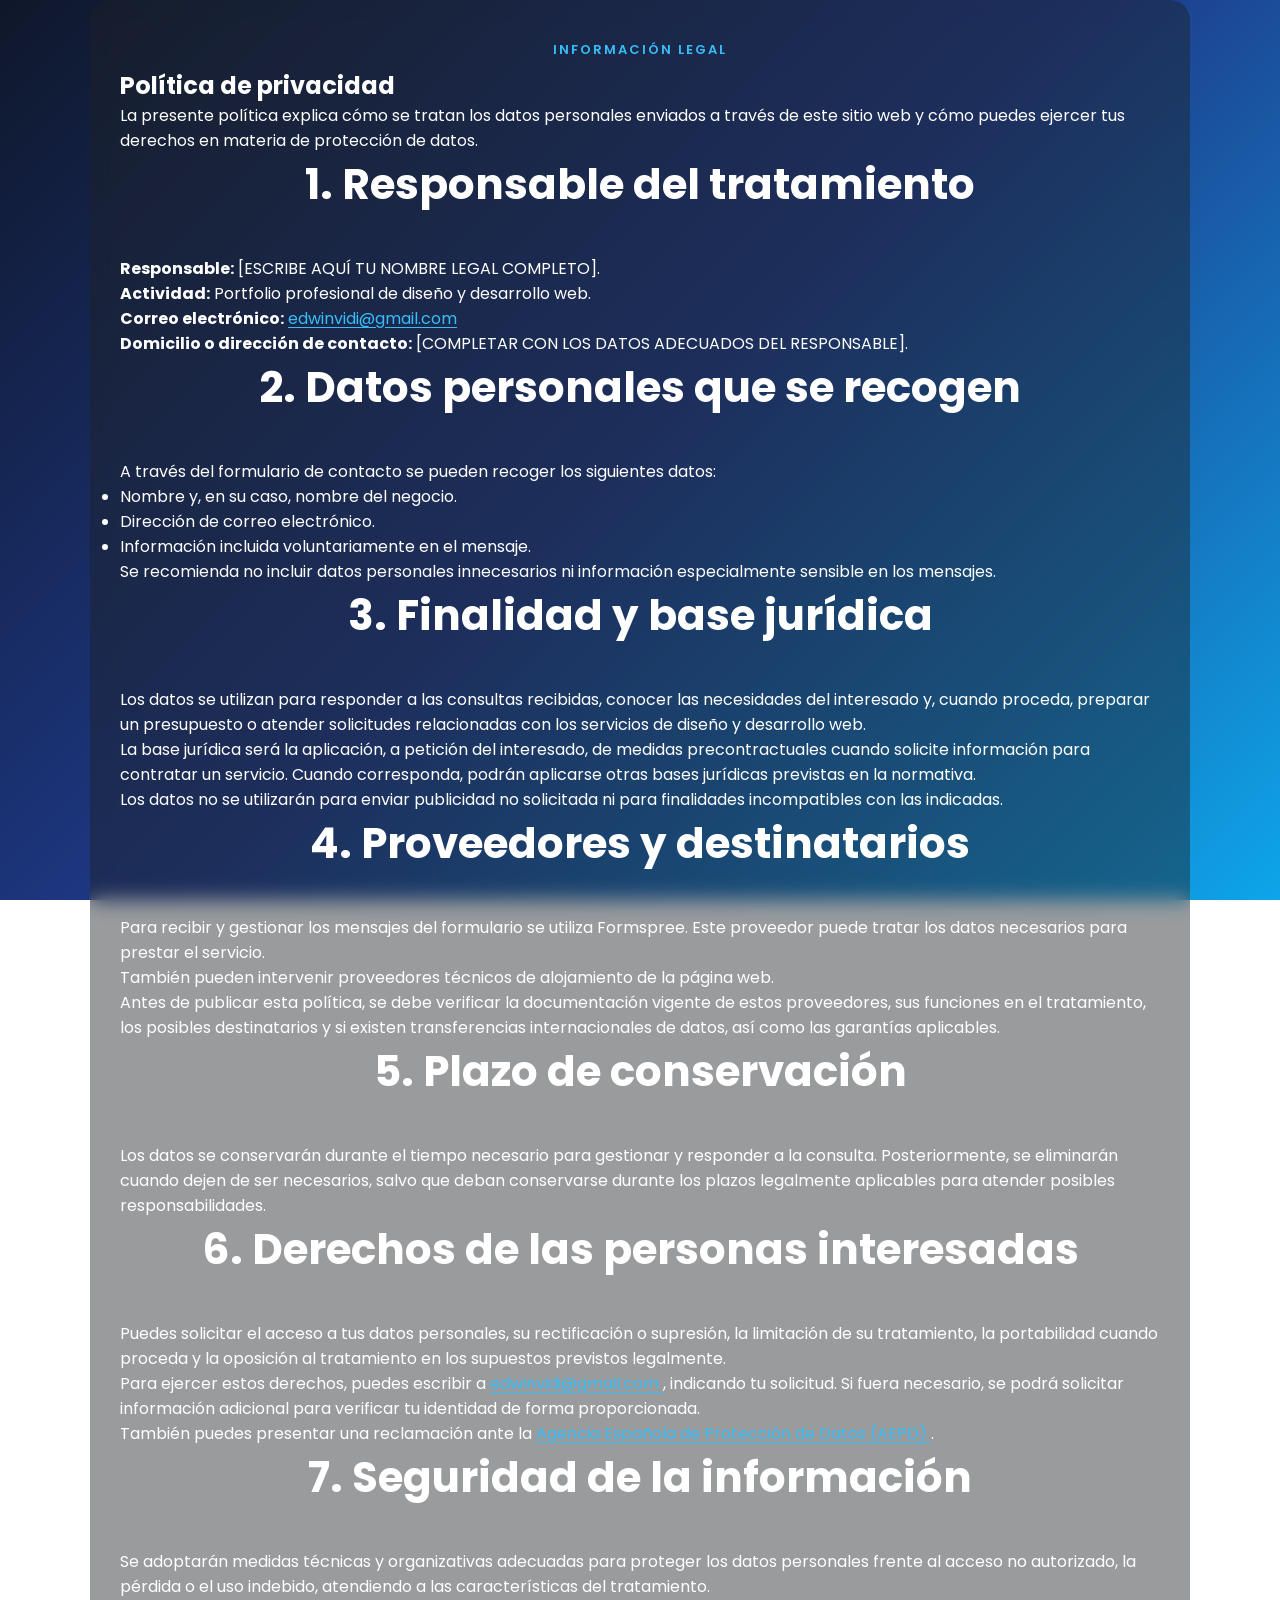
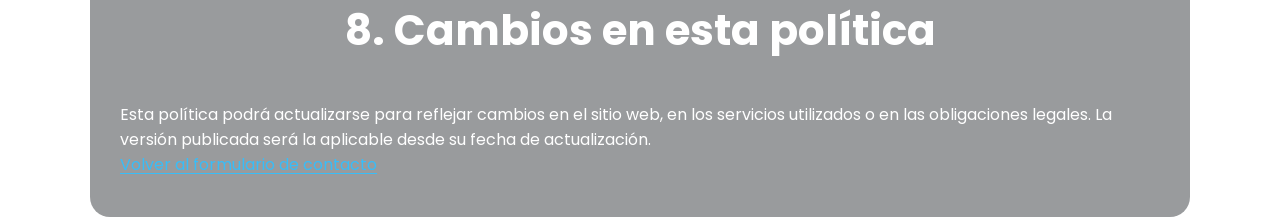
<file: privacidad.html>
<!DOCTYPE html>
<html lang="es">
<head>
  <meta charset="UTF-8">
  <meta name="viewport" content="width=device-width, initial-scale=1.0">

  <title>Política de privacidad | Edwin Alejandro</title>

  <meta
    name="description"
    content="Información sobre el tratamiento de datos personales en el portfolio profesional de Edwin Alejandro."
  >

  <link rel="stylesheet" href="estilo.css"/>
</head>

<body>
  <main class="contenido-seccion">
    <section aria-labelledby="titulo-privacidad">
      <p class="section-label">Información legal</p>
      <h1 id="titulo-privacidad">Política de privacidad</h1>

      <p>
        La presente política explica cómo se tratan los datos personales
        enviados a través de este sitio web y cómo puedes ejercer tus
        derechos en materia de protección de datos.
      </p>

      <h2>1. Responsable del tratamiento</h2>

      <p>
        <strong>Responsable:</strong> [ESCRIBE AQUÍ TU NOMBRE LEGAL COMPLETO].
      </p>

      <p>
        <strong>Actividad:</strong> Portfolio profesional de diseño y
        desarrollo web.
      </p>

      <p>
        <strong>Correo electrónico:</strong>
        <a href="mailto:edwinvidi@gmail.com">
          edwinvidi@gmail.com
        </a>
      </p>

      <p>
        <strong>Domicilio o dirección de contacto:</strong>
        [COMPLETAR CON LOS DATOS ADECUADOS DEL RESPONSABLE].
      </p>

      <h2>2. Datos personales que se recogen</h2>

      <p>
        A través del formulario de contacto se pueden recoger los siguientes
        datos:
      </p>

      <ul>
        <li>Nombre y, en su caso, nombre del negocio.</li>
        <li>Dirección de correo electrónico.</li>
        <li>Información incluida voluntariamente en el mensaje.</li>
      </ul>

      <p>
        Se recomienda no incluir datos personales innecesarios ni información
        especialmente sensible en los mensajes.
      </p>

      <h2>3. Finalidad y base jurídica</h2>

      <p>
        Los datos se utilizan para responder a las consultas recibidas,
        conocer las necesidades del interesado y, cuando proceda, preparar
        un presupuesto o atender solicitudes relacionadas con los servicios
        de diseño y desarrollo web.
      </p>

      <p>
        La base jurídica será la aplicación, a petición del interesado,
        de medidas precontractuales cuando solicite información para
        contratar un servicio. Cuando corresponda, podrán aplicarse otras
        bases jurídicas previstas en la normativa.
      </p>

      <p>
        Los datos no se utilizarán para enviar publicidad no solicitada
        ni para finalidades incompatibles con las indicadas.
      </p>

      <h2>4. Proveedores y destinatarios</h2>

      <p>
        Para recibir y gestionar los mensajes del formulario se utiliza
        Formspree. Este proveedor puede tratar los datos necesarios para
        prestar el servicio.
      </p>

      <p>
        También pueden intervenir proveedores técnicos de alojamiento
        de la página web.
      </p>

      <p>
        Antes de publicar esta política, se debe verificar la documentación
        vigente de estos proveedores, sus funciones en el tratamiento,
        los posibles destinatarios y si existen transferencias
        internacionales de datos, así como las garantías aplicables.
      </p>

      <h2>5. Plazo de conservación</h2>

      <p>
        Los datos se conservarán durante el tiempo necesario para gestionar
        y responder a la consulta. Posteriormente, se eliminarán cuando
        dejen de ser necesarios, salvo que deban conservarse durante los
        plazos legalmente aplicables para atender posibles responsabilidades.
      </p>

      <h2>6. Derechos de las personas interesadas</h2>

      <p>
        Puedes solicitar el acceso a tus datos personales, su rectificación
        o supresión, la limitación de su tratamiento, la portabilidad cuando
        proceda y la oposición al tratamiento en los supuestos previstos
        legalmente.
      </p>

      <p>
        Para ejercer estos derechos, puedes escribir a
        <a href="mailto:edwinvidi@gmail.com">
          edwinvidi@gmail.com
        </a>,
        indicando tu solicitud. Si fuera necesario, se podrá solicitar
        información adicional para verificar tu identidad de forma
        proporcionada.
      </p>

      <p>
        También puedes presentar una reclamación ante la
        <a
          href="https://www.aepd.es/"
          target="_blank"
          rel="noopener noreferrer"
        >
          Agencia Española de Protección de Datos (AEPD)
        </a>.
      </p>

      <h2>7. Seguridad de la información</h2>

      <p>
        Se adoptarán medidas técnicas y organizativas adecuadas para
        proteger los datos personales frente al acceso no autorizado,
        la pérdida o el uso indebido, atendiendo a las características
        del tratamiento.
      </p>

      <h2>8. Cambios en esta política</h2>

      <p>
        Esta política podrá actualizarse para reflejar cambios en el sitio
        web, en los servicios utilizados o en las obligaciones legales.
        La versión publicada será la aplicable desde su fecha de actualización.
      </p>

      <p>
        <a href="index.html#contacto">Volver al formulario de contacto</a>
      </p>
    </section>
  </main>
</body>
</html>
</file>
<file: estilo.css>
/* poppins-regular - latin */
@font-face {
  font-display: swap; /* Check https://developer.mozilla.org/en-US/docs/Web/CSS/@font-face/font-display for other options. */
  font-family: 'Poppins';
  font-style: normal;
  font-weight: 400;
  src: url('fonts/poppins-v24-latin-regular.woff2') format('woff2'); /* Chrome 36+, Opera 23+, Firefox 39+, Safari 12+, iOS 10+ */
}
/* poppins-500 - latin */
@font-face {
  font-display: swap; /* Check https://developer.mozilla.org/en-US/docs/Web/CSS/@font-face/font-display for other options. */
  font-family: 'Poppins';
  font-style: normal;
  font-weight: 500;
  src: url('fonts/poppins-v24-latin-500.woff2') format('woff2'); /* Chrome 36+, Opera 23+, Firefox 39+, Safari 12+, iOS 10+ */
}
/* poppins-600 - latin */
@font-face {
  font-display: swap; /* Check https://developer.mozilla.org/en-US/docs/Web/CSS/@font-face/font-display for other options. */
  font-family: 'Poppins';
  font-style: normal;
  font-weight: 600;
  src: url('fonts/poppins-v24-latin-600.woff2') format('woff2'); /* Chrome 36+, Opera 23+, Firefox 39+, Safari 12+, iOS 10+ */
}
/* poppins-700 - latin */
@font-face {
  font-display: swap; /* Check https://developer.mozilla.org/en-US/docs/Web/CSS/@font-face/font-display for other options. */
  font-family: 'Poppins';
  font-style: normal;
  font-weight: 700;
  src: url('fonts/poppins-v24-latin-700.woff2') format('woff2'); /* Chrome 36+, Opera 23+, Firefox 39+, Safari 12+, iOS 10+ */
}
/* ===== RESET ===== */
* {
  box-sizing: border-box;
  margin: 0;
  padding: 0;
}

body {
  font-family: "Poppins", sans-serif;
}

html {
  scroll-behavior: smooth;
}

/* ===== FONDO GLOBAL ===== */
body {
  min-height: 100vh;
  background: linear-gradient(135deg, #0f172a, #1e3a8a, #0ea5e9);
  background-attachment: fixed;
  color: #fff;
}

/* ===== HEADER ===== */
.contenedor-header {
  position: fixed;
  top: 0;
  left: 0;
  width: 100%;
  z-index: 99;
  background: rgba(15, 23, 42, 0.55);
  backdrop-filter: blur(10px);
  border-bottom: 1px solid rgba(255, 255, 255, 0.08);
}

.contenedor-header header {
  max-width: 1100px;
  margin: auto;
  display: flex;
  justify-content: space-between;
  align-items: center;
  padding: 15px 20px;
}

.logo a {
  font-size: 28px;
  color: #178cb3;
  text-decoration: none;
  font-weight: 700;
}

nav ul {
  display: flex;
  list-style: none;
}

nav ul li a {
  color: #fff;
  margin: 0 15px;
  text-decoration: none;
  font-size: 14px;
  font-weight: 500;
  transition: 0.3s;
}

nav ul li a:hover {
  color: #38bdf8;
}

.nav-responsive {
  display: none;
  cursor: pointer;
  font-size: 22px;
}

/* ===== HERO ===== */
.hero {
  position: relative;
  isolation: isolate;
  min-height: 100vh;
  display: flex;
  align-items: center;
  padding-top: 70px;
  overflow: hidden;
  background: transparent;
}

.hero-content {
  position: relative;
  display: flex;
  justify-content: space-between;
  align-items: center;
  max-width: 1100px;
  margin: auto;
  width: 100%;
  padding: 40px 20px;
  gap: 40px;
}

.hero-texto {
  position: relative;
  z-index: 2;
  flex: 1;
  max-width: 720px;
}

.hero-tag {
  font-size: 13px;
  font-weight: 500;
  color: #38bdf8;
  letter-spacing: 1px;
  text-transform: uppercase;
}

.hero h1 {
  font-size: 3.2rem;
  line-height: 1.15;
  font-weight: 700;
}

.hero h1 .highlight {
  color: #38bdf8;
}

.hero h1 {
  max-width: 720px;
  font-size: clamp(2.5rem, 3.4vw, 3.5rem);
  line-height: 1.15;
  overflow-wrap: normal;
  text-wrap: balance;
}

.hero-text {
  font-size: 16px;
  color: #cbd5e1;
  line-height: 1.7;
  max-width: 500px;
}

.hero-buttons {
  display: flex;
  gap: 16px;
  flex-wrap: wrap;
}

.hero-badges {
  display: flex;
  gap: 12px;
  flex-wrap: wrap;
  margin-top: 6px;
}

.badge {
  font-size: 12px;
  color: #94a3b8;
  display: flex;
  align-items: center;
  gap: 6px;
}

.badge .icon {
  color: #38bdf8;
  font-size: 11px;
}

.hero-texto {
  position: relative;
  z-index: 3;
  flex: 1;
  max-width: 650px;
  gap: 20px;
}

.hero h1 {
  line-height: 1.12;
  margin-bottom: 4px;
}

.hero-text {
  max-width: 560px;
  line-height: 1.7;
}

.hero-buttons {
  margin-top: 4px;
}

/* Hero: integración de la fotografía */
.hero {
  position: relative;
  isolation: isolate;
  overflow: hidden;
  background: transparent;
}

.hero-content {
  position: relative;
  z-index: 2;
}

.hero-texto {
  position: relative;
  z-index: 3;
  flex: 1;
  max-width: 680px;
}

/* ===== HERO: foto integrada ===== */
.hero-content {
  min-height: calc(100vh - 70px);
}

.hero-img {
  position: absolute;
  z-index: 1;
  top: 0;
  right: 0;
  bottom: 0;
  width: 40%;
  display: flex;
  align-items: flex-end;
  justify-content: flex-end;
  pointer-events: none;
}

/* Halo verde */
.hero-img::before {
  content: "";
  position: absolute;
  z-index: -1;
  right: 0;
  bottom: 5%;
  width: 100%;
  height: 80%;
  background: radial-gradient(
    ellipse at center,
    rgba(66, 126, 101, 0.55) 0%,
    rgba(66, 126, 101, 0) 70%
  );
}

.hero-img::after {
  content: none;
}

.hero-img img {
  display: block;
  height: auto;
  width: 100%;
  max-width: 100%;
  object-fit: contain;
  object-position: right bottom;

  /* Fundido: borde izquierdo + parte inferior */
  -webkit-mask-image:
    linear-gradient(to right, transparent 0%, #000 30%),
    linear-gradient(to bottom, #000 80%, transparent 100%);
  -webkit-mask-composite: source-in;
  mask-image:
    linear-gradient(to right, transparent 0%, #000 30%),
    linear-gradient(to bottom, #000 80%, transparent 100%);
  mask-composite: intersect;
}

/* Móvil: foto de fondo suave */
@media (max-width: 768px) {
  .hero-img {
    width: 100%;
    opacity: 0.3;
  }

  .hero-img img {
    height: 80%;
    -webkit-mask-image: linear-gradient(to bottom, #000 60%, transparent 100%);
    mask-image: linear-gradient(to bottom, #000 60%, transparent 100%);
  }
}

/* Adaptación a móvil */
@media (max-width: 768px) {
  .hero-texto {
    max-width: 100%;
  }
}

/* ===== BOTONES ===== */
.btn-primary {
  position: relative;
  overflow: hidden;
  display: inline-flex;
  align-items: center;
  justify-content: center;
  gap: 8px;
  padding: 13px 26px;
  border-radius: 10px;
  font-weight: 600;
  font-size: 15px;
  cursor: pointer;
  text-decoration: none;
  background: #0e7490;
  color: #fff;
  border: 2px solid #0e7490;
  transition: 0.3s;
}

.btn-primary:hover {
  background: #155e75;
  border-color: #155e75;
  transform: translateY(-2px);
}

.btn-secondary {
  display: inline-flex;
  align-items: center;
  justify-content: center;
  gap: 8px;
  padding: 13px 26px;
  border-radius: 10px;
  font-weight: 600;
  font-size: 15px;
  text-decoration: none;
  border: 2px solid #38bdf8;
  color: #fff;
  transition: 0.3s;
}

.btn-secondary:hover {
  background: rgba(56, 189, 248, 0.1);
  transform: translateY(-2px);
}

/* ===== SECCIONES GENERALES ===== */
.skills,
.contacto {
  padding: 80px 20px;
}

.contenido-seccion {
  max-width: 1100px;
  margin: auto;
  background: rgba(30, 35, 38, 0.45);
  backdrop-filter: blur(10px);
  border-radius: 20px;
  padding: 40px 30px;
}

.section-label {
  text-align: center;
  font-size: 13px;
  color: #38bdf8;
  text-transform: uppercase;
  letter-spacing: 2px;
  font-weight: 600;
  margin-bottom: 8px;
}

h2 {
  text-align: center;
  font-size: 42px;
  margin-bottom: 40px;
  font-weight: 700;
}

/* ===== SKILLS GRID (servicios) ===== */
.skills-grid {
  display: grid;
  grid-template-columns: repeat(auto-fit, minmax(220px, 1fr));
  gap: 20px;
}

.skill-card {
  background: #1e2326;
  padding: 28px 24px;
  border-radius: 15px;
  text-align: center;
  transition: 0.3s;
  display: flex;
  flex-direction: column;
  align-items: center;
  gap: 10px;
}

.skill-card:hover {
  transform: translateY(-5px);
  background: #252f33;
}

.skill-card .icon {
  font-size: 2rem;
  color: #178cb3;
}

.skill-card h4 {
  font-size: 17px;
  font-weight: 600;
}

.skill-card p {
  font-size: 13px;
  color: #cfcfcf;
  line-height: 1.5;
}

.card-tag {
  margin-top: 6px;
  font-size: 12px;
  font-weight: 600;
  color: #38bdf8;
  background: rgba(56, 189, 248, 0.1);
  padding: 4px 12px;
  border-radius: 20px;
  border: 1px solid rgba(56, 189, 248, 0.3);
}

/* ===== PROYECTOS ===== */
.projects {
  padding: 80px 20px;
  border-top: 1px solid rgba(255, 255, 255, 0.08);
  border-bottom: 1px solid rgba(255, 255, 255, 0.08);
}

.projects .contenido-seccion {
  /* hereda contenido-seccion */
}

.projects-container {
  display: grid;
  grid-template-columns: repeat(auto-fit, minmax(min(100%, 300px), 1fr));
  gap: 24px;
  margin-top: 0;
  width: 100%;
  min-width: 0;
  box-sizing: border-box;
}

.project-card {
  display: flex;
  flex-direction: column;
  min-width: 0;
  box-sizing: border-box;
  background: #1e2326;
  border: 1px solid rgba(255, 255, 255, 0.08);
  border-radius: 16px;
  overflow: hidden;
  transition:
    transform 0.3s ease,
    box-shadow 0.3s ease,
    border-color 0.3s ease;
}

.project-card:hover {
  transform: translateY(-8px);
  border-color: rgba(56, 189, 248, 0.4);
  box-shadow: 0 12px 30px rgba(0, 0, 0, 0.35);
}

.project-card img {
  width: 100%;
  height: 200px;
  object-fit: cover;
}

.project-info {
  padding: 22px;
  display: flex;
  flex-direction: column;
  flex: 1;
}

.project-type {
  font-size: 11px;
  color: #38bdf8;
  text-transform: uppercase;
  letter-spacing: 1px;
  font-weight: 600;
  margin-bottom: 8px;
}

.project-info h3 {
  font-size: 20px;
  margin-bottom: 10px;
}

.project-info p {
  color: #cfcfcf;
  font-size: 13px;
  line-height: 1.6;
  flex: 0 0 auto;
}

.project-results {
  margin: 14px 0 10px;
}

.project-results span {
  font-size: 12px;
  color: #4ade80;
  display: flex;
  align-items: center;
  gap: 6px;
}

.project-info a {
  color: #38bdf8;
  text-decoration: none;
  font-weight: 600;
  font-size: 14px;
  transition: color 0.2s;
  margin-top: auto;
}

.project-info a:hover {
  color: #7dd3fc;
}

.project-info a:focus-visible {
  outline: 2px solid #38bdf8;
  outline-offset: 4px;
  border-radius: 2px;
}

.project-technologies {
  display: flex;
  flex-wrap: wrap;
  align-items: center;
  gap: 8px;
  margin-top: 14px;
  margin-bottom: 18px;
}

.technology-tag {
  display: inline-flex;
  align-items: center;
  padding: 4px 10px;
  border: 1px solid #46514e;
  border-radius: 6px;
  background-color: #252a2e;
  color: #e0e8e5;
  font-size: 0.78rem;
  font-weight: 500;
  line-height: 1.5;
}

/* Card CTA */
.project-card--cta {
  background: rgba(23, 140, 179, 0.08);
  border: 2px dashed rgba(56, 189, 248, 0.3);
}

.project-info--cta {
  display: flex;
  flex-direction: column;
  align-items: center;
  justify-content: center;
  text-align: center;
  min-height: 280px;
  gap: 12px;
}

.cta-icon {
  font-size: 3rem;
  color: #38bdf8;
  opacity: 0.5;
}

/* ===== PROCESO ===== */
.proceso-grid {
  display: flex;
  align-items: center;
  justify-content: center;
  gap: 10px;
  flex-wrap: wrap;
  margin-top: 10px;
}

.paso {
  background: #1e2326;
  border-radius: 15px;
  padding: 30px 24px;
  text-align: center;
  flex: 1;
  min-width: 200px;
  max-width: 280px;
  position: relative;
  transition: 0.3s;
}

.paso:hover {
  transform: translateY(-5px);
  background: #252f33;
}

.paso-numero {
  font-size: 11px;
  font-weight: 700;
  color: #38bdf8;
  letter-spacing: 2px;
  margin-bottom: 14px;
}

.paso i {
  font-size: 2rem;
  color: #178cb3;
  margin-bottom: 14px;
  display: block;
}

.paso h4 {
  font-size: 17px;
  margin-bottom: 10px;
}

.paso p {
  font-size: 13px;
  color: #cfcfcf;
  line-height: 1.5;
}

.paso-conector {
  color: #38bdf8;
  font-size: 20px;
  opacity: 0.4;
  flex-shrink: 0;
}

/* ===== CONTACTO ===== */
.contact-grid {
  display: grid;
  grid-template-columns: 1fr 1fr;
  gap: 30px;
  align-items: start;
}

.contact-form input,
.contact-form textarea {
  width: 100%;
  padding: 15px;
  margin-bottom: 14px;
  background: #252a2e;
  border: 1px solid rgba(255, 255, 255, 0.06);
  border-radius: 8px;
  color: #fff;
  font-size: 14px;
  transition: 0.2s;
}

.contact-form input:focus,
.contact-form textarea:focus {
  outline: none;
  border-color: #38bdf8;
}

.contact-form textarea {
  resize: vertical;
  min-height: 110px;
}

.contact-form button {
  position: relative;
  overflow: hidden;
  background: transparent;
  border: 2px solid #38bdf8;
  color: #fff;
  padding: 13px 26px;
  border-radius: 10px;
  font-weight: 600;
  font-size: 15px;
  cursor: pointer;
  transition: 0.3s;
  width: 100%;
}

.contact-form button .overlay {
  position: absolute;
  inset: 0;
  width: 0;
  height: 100%;
  background: #178cb3;
  z-index: -1;
  transition: 0.5s;
}

.contact-form button:hover .overlay {
  width: 100%;
}

.info-card {
  background: rgba(30, 35, 38, 0.6);
  padding: 24px;
  border-radius: 12px;
}

.info-card ul {
  list-style: none;
}

.info-card li {
  margin-bottom: 14px;
  color: #cbd5e1;
  font-size: 14px;
  display: flex;
  align-items: center;
  gap: 10px;
}

.info-card li i {
  color: #38bdf8;
  width: 16px;
  flex-shrink: 0;
}

/* ===== FOOTER ===== */
footer {
  background: #252a2e;
  text-align: center;
  padding: 50px 20px;
}

.arriba {
  display: inline-flex;
  align-items: center;
  justify-content: center;
  width: 44px;
  height: 44px;
  border: 1px solid rgba(255, 255, 255, 0.2);
  border-radius: 50%;
  color: #fff;
  font-size: 16px;
  margin-bottom: 24px;
  transition: 0.3s;
  text-decoration: none;
}

.arriba:hover {
  background: #178cb3;
  border-color: #178cb3;
}

.redes {
  margin: 8px 0 0;
}

.redes a {
  display: inline-flex;
  justify-content: center;
  align-items: center;
  width: 45px;
  height: 45px;
  margin: 0 6px;
  border: 1px solid rgba(255, 255, 255, 0.2);
  border-radius: 50%;
  color: #fff;
  font-size: 17px;
  transition: 0.3s;
  text-decoration: none;
}

.redes a:hover {
  background: #178cb3;
  border-color: #178cb3;
  transform: translateY(-3px);
}

/* ===== WHATSAPP FLOTANTE ===== */
.whatsapp-float {
  position: fixed;
  bottom: 24px;
  right: 24px;
  width: 56px;
  height: 56px;
  background: #25d366;
  color: #fff;
  border-radius: 50%;
  display: flex;
  align-items: center;
  justify-content: center;
  font-size: 26px;
  box-shadow: 0 4px 20px rgba(37, 211, 102, 0.4);
  z-index: 999;
  text-decoration: none;
  opacity: 0;
  transform: translateY(30px) scale(0.8);
  animation: whatsappEntrada 0.7s ease-out 0.5s forwards;
  transition:
    transform 0.3s,
    background 0.3s;
}

.whatsapp-float:hover {
  background: #1da851;
  transform: translateY(-4px) scale(1.05);
}

@keyframes whatsappEntrada {
  from {
    opacity: 0;
    transform: translateY(30px) scale(0.8);
  }
  to {
    opacity: 1;
    transform: translateY(0) scale(1);
  }
}

/* ===== RESPONSIVE ===== */

/* ========================================
   MENÚ DE NAVEGACIÓN
======================================== */

/* Escritorio */
.nav-responsive {
  display: none;
  cursor: pointer;
  font-size: 22px;
  color: #ffffff;
  background: transparent;
  border: none;
  padding: 10px;
  z-index: 1001;
}

.contenedor-header nav {
  display: block;
}

.contenedor-header nav ul {
  display: flex;
  align-items: center;
  gap: 20px;
}

/* ========================================
   TABLET Y MÓVIL: HASTA 980 PX
======================================== */

@media (max-width: 980px) {
  /* Menú móvil */
  .contenedor-header nav {
    display: none;
  }

  .contenedor-header .nav-responsive {
    display: block;
  }

  .contenedor-header nav.responsive {
    display: block;
    position: absolute;
    top: 100%;
    right: 0;
    width: 220px;
    background-color: #252a2e;
    border-radius: 0 0 8px 8px;
    z-index: 1000;
  }

  .contenedor-header nav.responsive ul {
    display: flex;
    flex-direction: column;
    align-items: stretch;
    gap: 0;
    margin: 0;
    padding: 0;
  }

  .contenedor-header nav.responsive ul li {
    width: 100%;
    padding: 12px 20px;
  }

  /* Hero */
  .hero {
    min-height: auto;
  }

  .hero-content {
    padding-top: 70px;
    padding-bottom: 70px;
  }

  .hero-texto {
    flex: 1;
  }
}

/* ========================================
   TABLET: HASTA 768 PX
======================================== */

@media (max-width: 768px) {
  .hero-content {
    flex-direction: column;
    text-align: left;
    padding: 50px 20px;
    gap: 30px;
  }

  .hero h1 {
    font-size: 2.2rem;
  }


  h2 {
    font-size: 32px;
  }

  .contact-grid {
    grid-template-columns: 1fr;
  }

  .proceso-grid {
    flex-direction: column;
    align-items: stretch;
  }

  .paso {
    max-width: 100%;
  }

  .paso-conector {
    transform: rotate(90deg);
  }
}

/* ========================================
   MÓVIL: HASTA 480 PX
======================================== */

@media (max-width: 480px) {
  .hero-content {
    padding: 40px 20px;
  }

  .hero h1 {
    font-size: clamp(2rem, 9vw, 2.4rem);
  }

  .hero-buttons {
    flex-direction: column;
  }

  .btn-primary,
  .btn-secondary {
    width: 100%;
    text-align: center;
  }
}

@media (max-width: 768px) {
  .hero-texto {
    max-width: 100%;
  }

  .hero h1 {
    font-size: clamp(2rem, 7vw, 2.5rem);
  }
}

/* Formulario de contacto: accesibilidad y espaciado */

.contact-form .form-description {
  color: #cfcfcf;
  margin-bottom: 20px;
  font-size: 14px;
  line-height: 1.6;
}

.contact-form .form-group {
  margin-bottom: 18px;
}

.contact-form .form-group label {
  display: block;
  margin-bottom: 7px;
  color: #ffffff;
  font-size: 14px;
  font-weight: 500;
}

.contact-form input,
.contact-form textarea {
  width: 100%;
  font-family: inherit;
}

.contact-form input:focus-visible,
.contact-form textarea:focus-visible {
  outline: 3px solid #7dd3fc;
  outline-offset: 3px;
  border-color: #7dd3fc;
}

.contact-form button:focus-visible {
  outline: 3px solid #7dd3fc;
  outline-offset: 4px;
}

.privacy-notice {
  margin: 0 0 18px;
  color: #cfcfcf;
  font-size: 13px;
  line-height: 1.6;
}

.privacy-notice a {
  color: #7dd3fc;
  text-decoration: underline;
  text-underline-offset: 3px;
}

.privacy-notice a:hover {
  color: #ffffff;
}

.privacy-notice a:focus-visible {
  outline: 3px solid #7dd3fc;
  outline-offset: 3px;
}

.project-technologies {
  margin-top: 14px;
  margin-bottom: 18px;
  font-size: 0.85rem;
  line-height: 1.8;
  color: #b8b8b8;
}

.project-technologies strong {
  color: #ffffff;
  font-weight: 600;
}

/* Etiquetas de tecnologías en las tarjetas de proyectos */
.project-technologies {
  display: flex;
  flex-wrap: wrap;
  align-items: center;
  gap: 8px;
  margin-top: 14px;
  margin-bottom: 18px;
}

.technology-tag {
  display: inline-flex;
  align-items: center;
  padding: 4px 10px;
  border: 1px solid #46514e;
  border-radius: 6px;
  background-color: #252a2e;
  color: #e0e8e5;
  font-size: 0.78rem;
  font-weight: 500;
  line-height: 1.5;
}

/* Evitar desbordamientos horizontales en proyectos */
.projects,
.projects .contenido-seccion,
.projects .projects-container,
.projects .project-card {
  box-sizing: border-box;
  min-width: 0;
  max-width: 100%;
}

.projects .contenido-seccion {
  width: 100%;
}

.projects .project-card img {
  display: block;
  max-width: 100%;
}

/* Adaptación a móviles */
@media (max-width: 600px) {
  .projects {
    padding: 40px 12px;
  }

  .projects .contenido-seccion {
    padding: 24px 12px;
  }

  .projects .projects-container {
    grid-template-columns: minmax(0, 1fr);
    gap: 20px;
  }

  .projects .project-info {
    padding: 18px;
  }

  .projects .project-card img {
    height: 180px;
  }

  .projects h2 {
    font-size: 32px;
  }
}

.skills-grid .skill-card:last-child:nth-child(odd) {
  grid-column: 1 / -1;
  max-width: 420px;
  justify-self: center;
}

/* ===== SOBRE MÍ ===== */
.sobre-mi {
  padding: 80px 20px;
}

.sobre-mi-contenido {
  max-width: 720px;
  margin: 0 auto;
  display: flex;
  flex-direction: column;
  gap: 16px;
}

.sobre-mi-contenido p {
  color: #cbd5e1;
  font-size: 16px;
  line-height: 1.7;
}

@media (max-width: 600px) {
  .sobre-mi {
    padding: 40px 12px;
  }
}

.icon { width: 1em; height: 1em; fill: currentColor; vertical-align: -0.125em; display: inline-block; }

.project-info .enlace-codigo {
  margin-left: 16px;
  font-size: 14px;
  color: #9ca3af;
  text-decoration: underline;
}

.servicios-enlaces { text-align: center; margin-top: 2rem; }
.servicios-enlaces a { text-decoration: underline; }
.servicios-enlaces a,
main a:not([class]) {
  color: #38bdf8;
  text-decoration: underline;
  text-underline-offset: 3px;
}
.servicios-enlaces a:hover,
main a:not([class]):hover {
  color: #7dd3fc;
}
.servicios-enlaces a:visited,
main a:not([class]):visited {
  color: #a5b4fc;
}
</file>
